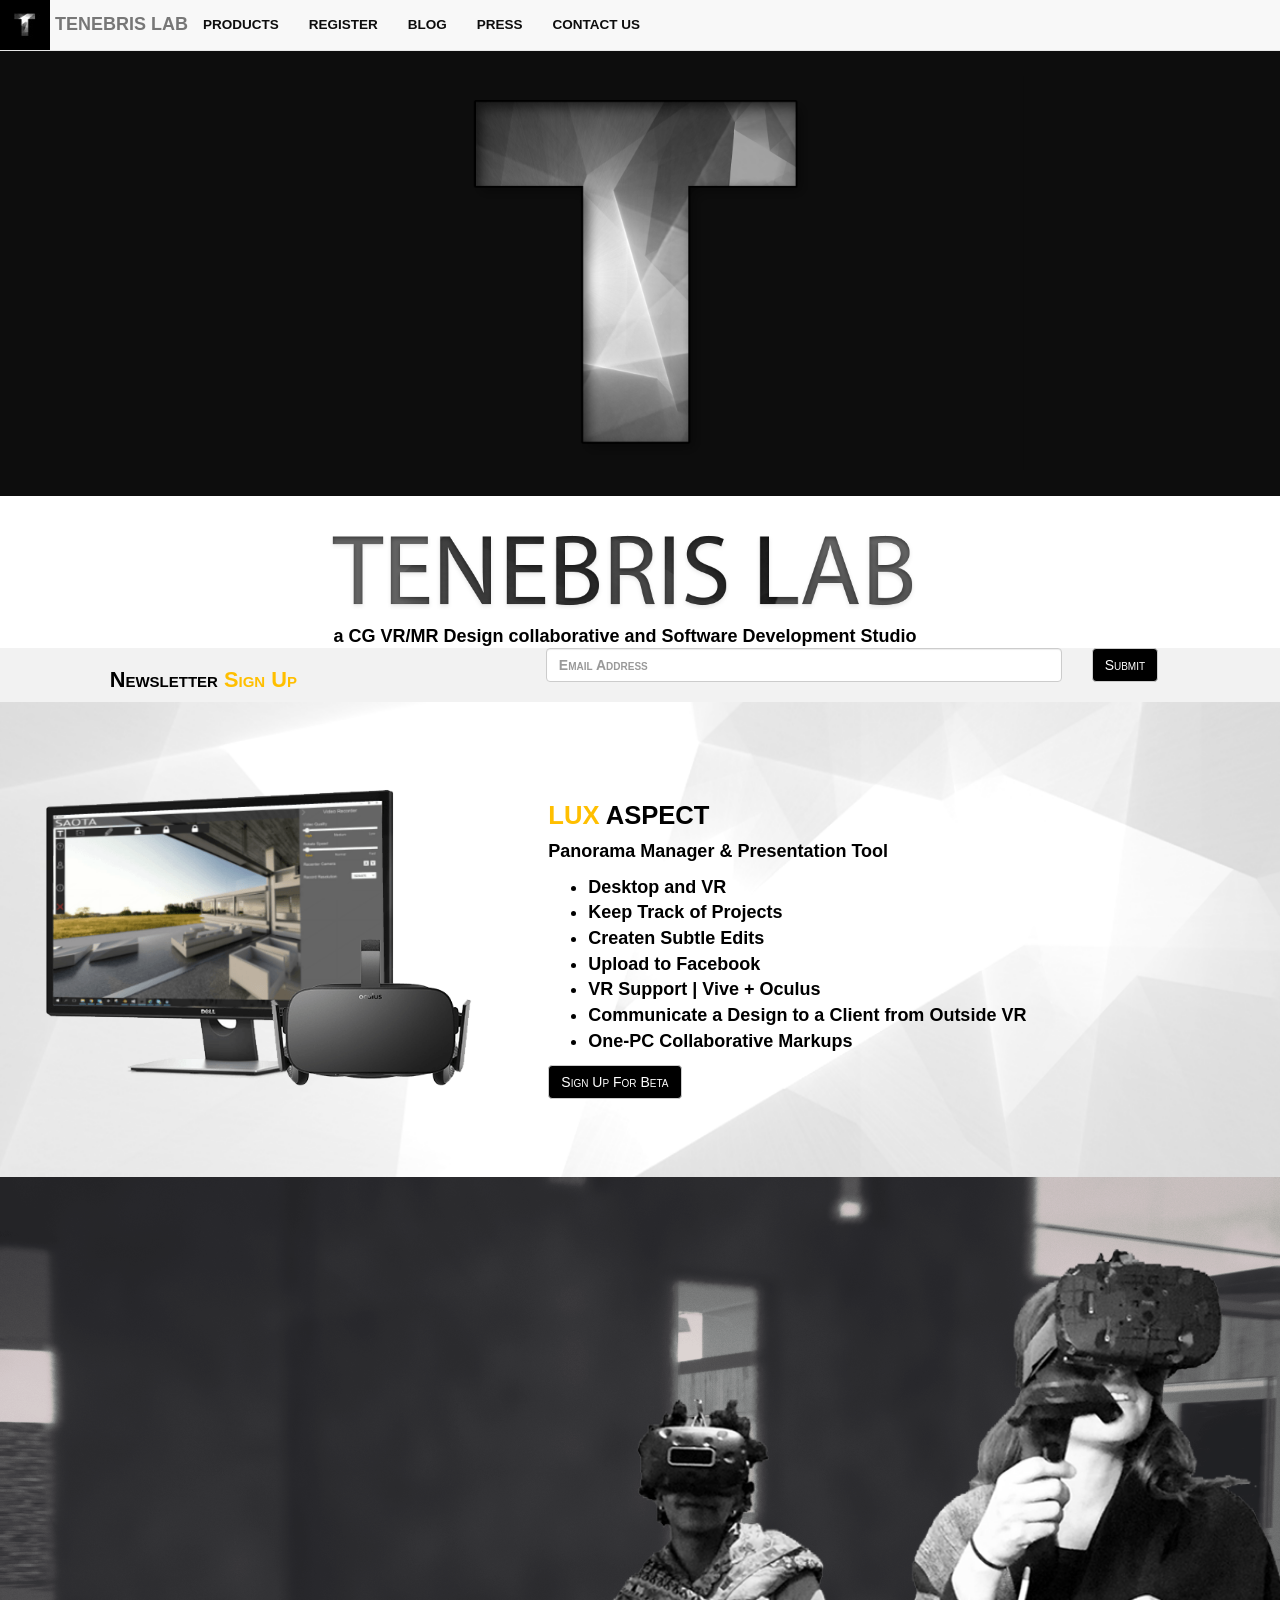
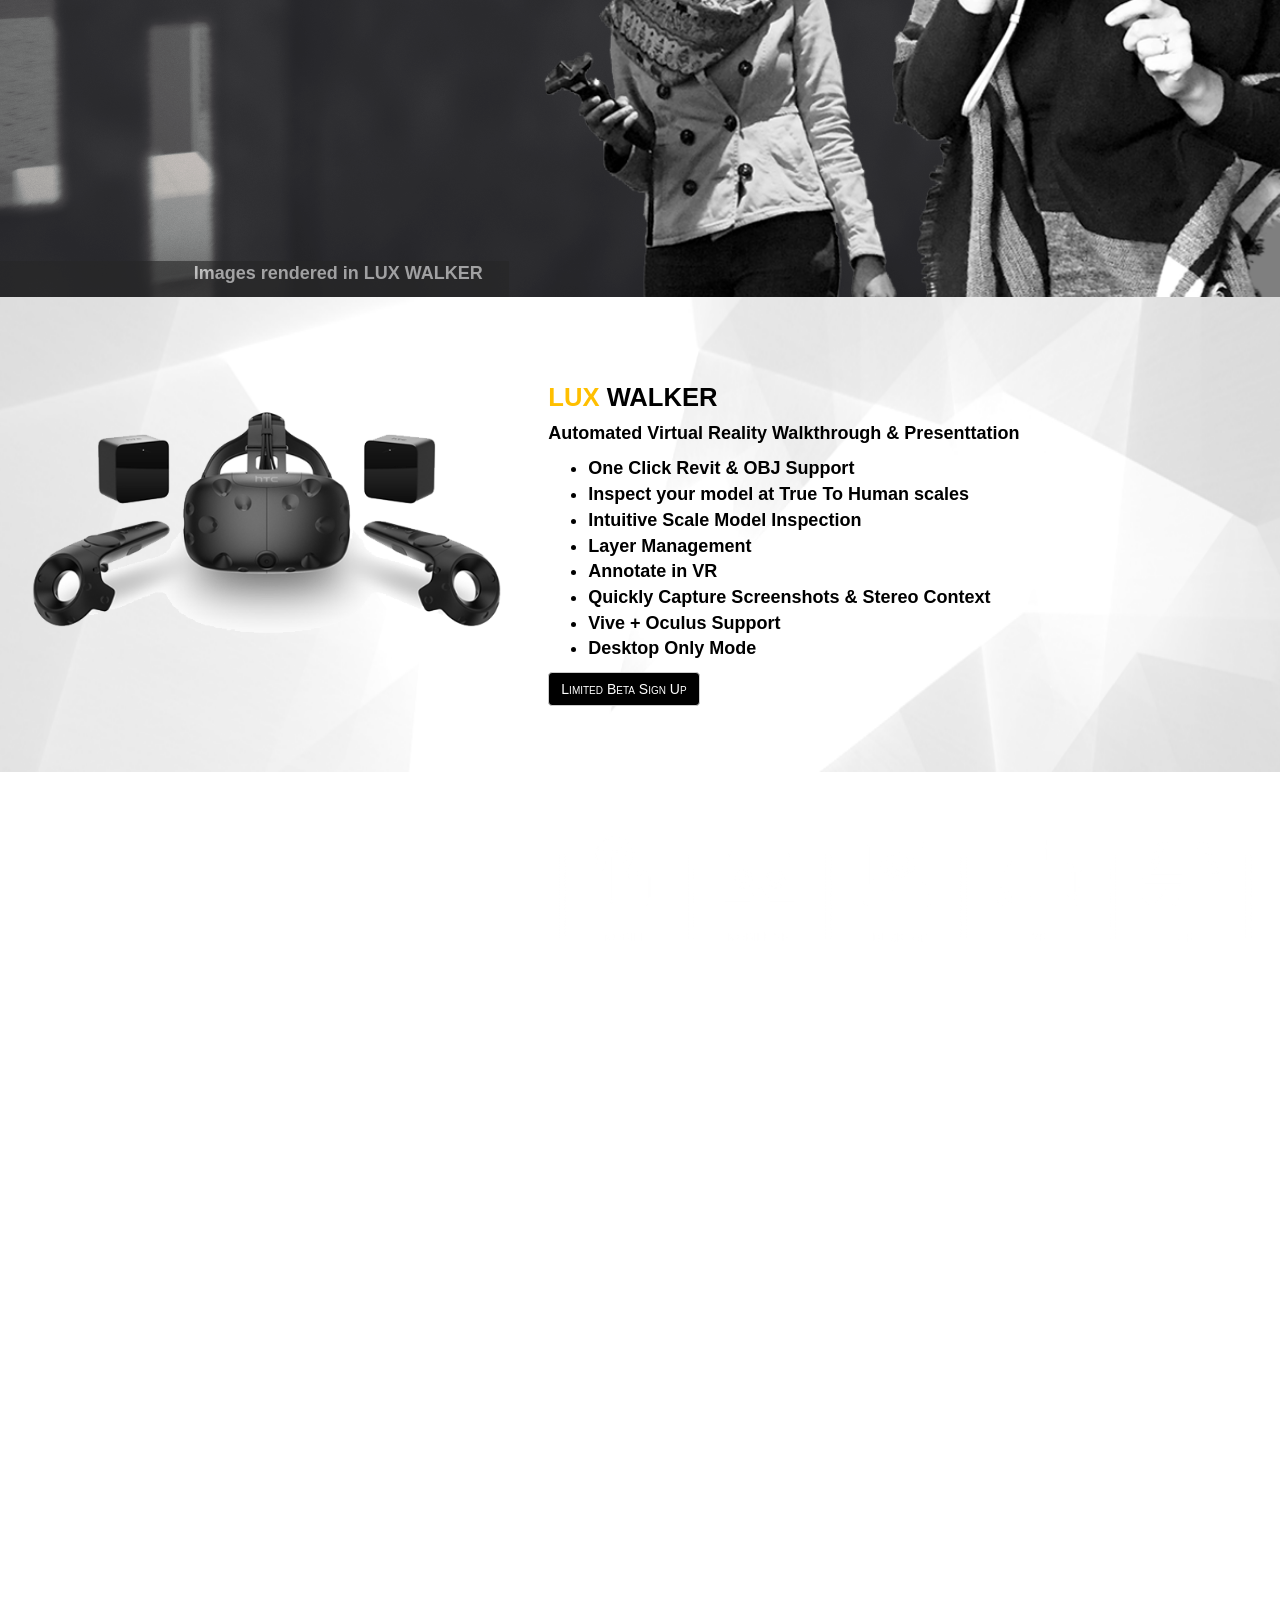
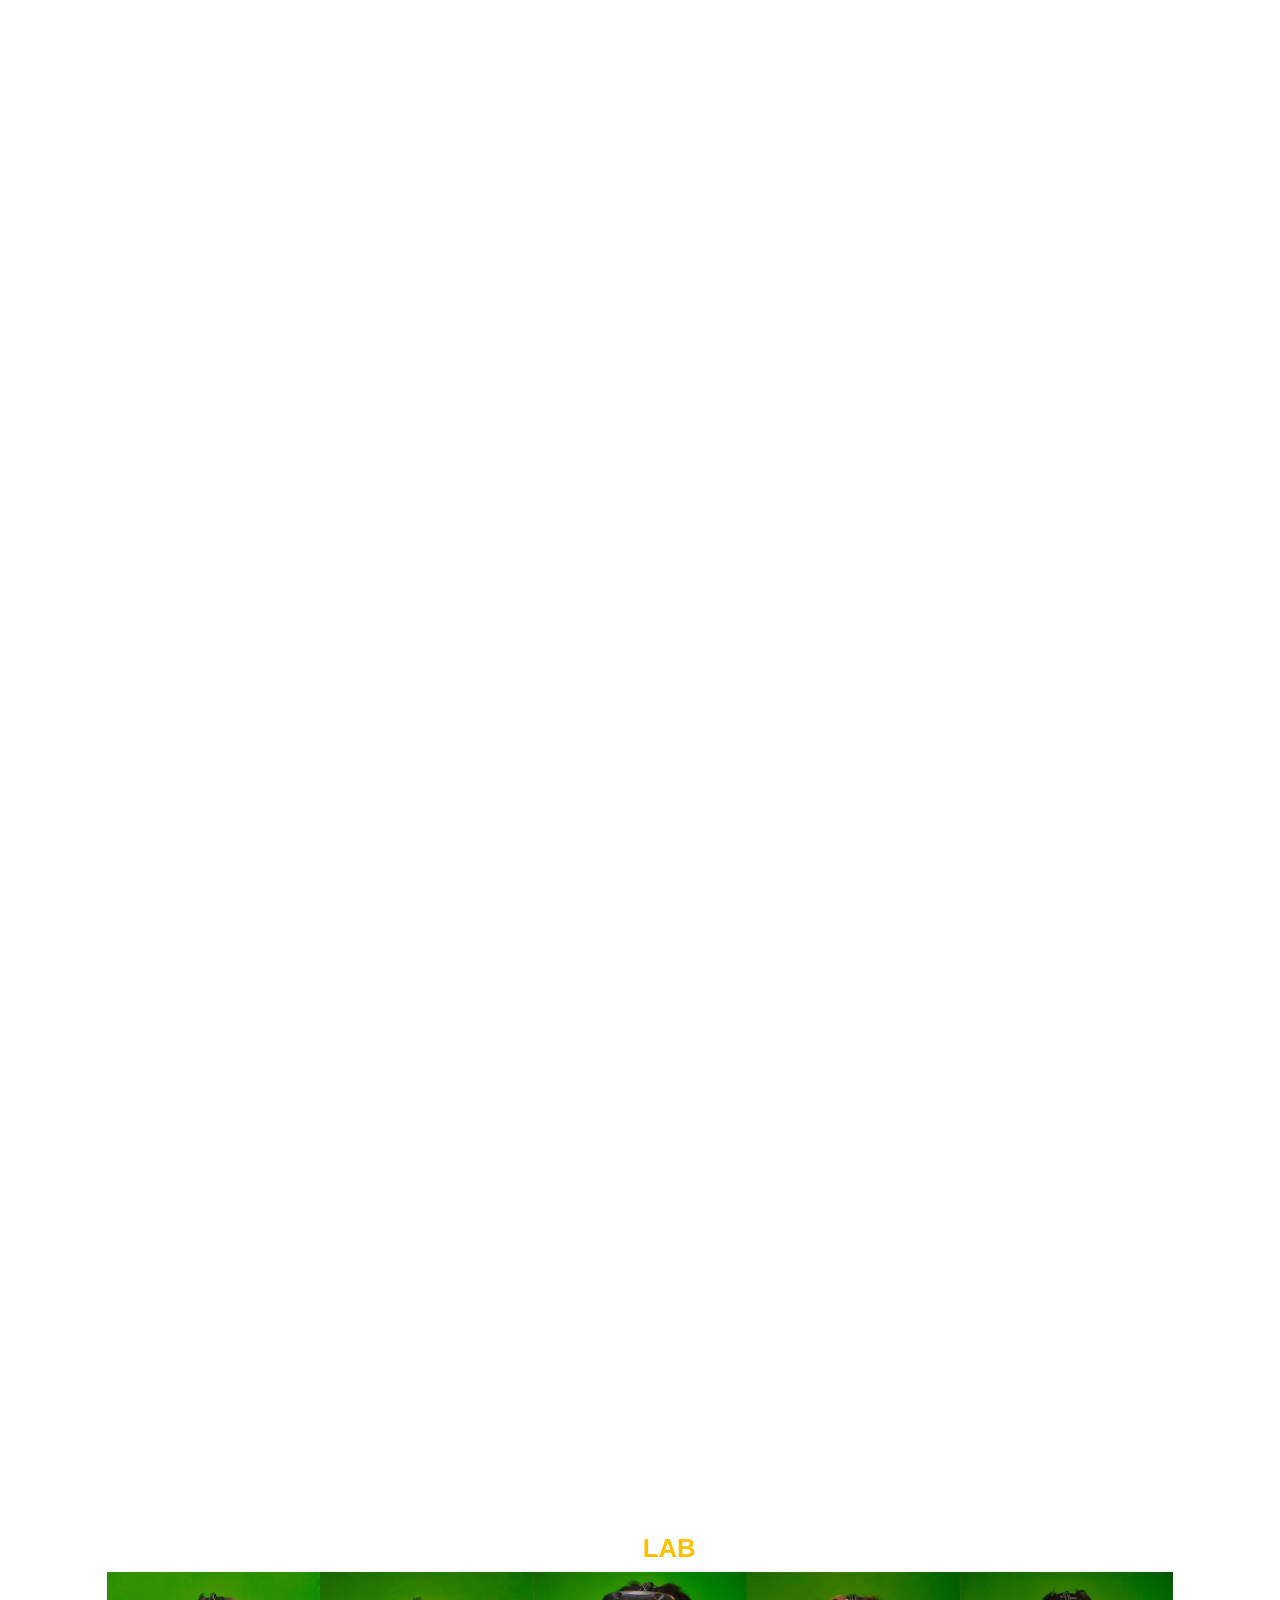
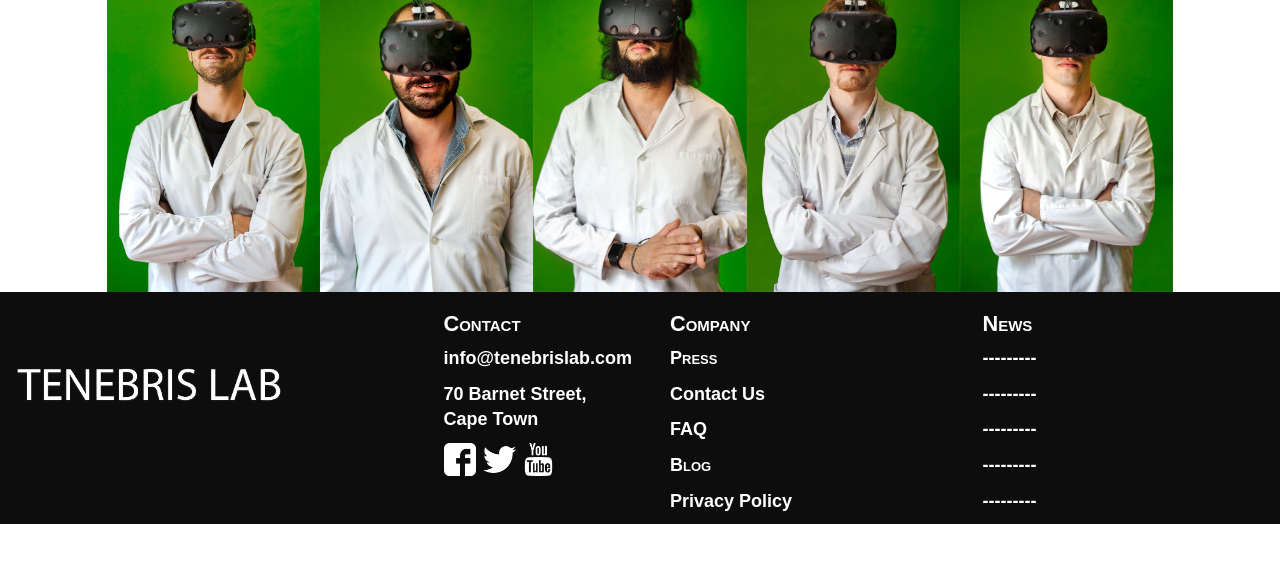
<file: index.html>
﻿<!DOCTYPE html>
<html lang="en">

<head>
    <meta charset="utf-8">
    <meta http-equiv="X-UA-Compatible" content="IE=edge">
    <meta name="viewport" content="width=device-width, initial-scale=1">
    <title>Tenebris Lab</title>
    <meta name="description" content="Tenebris Lab">
    <meta name="author" content="TenebrisLab!">
    <meta name="viewport" content="width=device-width, initial-scale=1" />
    <link href="css/bootstrap.css" rel="stylesheet">
    <link href="css/style.css" rel="stylesheet">
    <link rel="shortcut icon" type="image/x-icon" href="favicon.ico" />
</head>
<body>
    <img id="backgroundimage" alt="Bootstrap Image Preview" src="Images\Cover1.png" style="position:fixed; height:100%;z-index:-2">
    <nav class="navbar navbar-default navbar-fixed-top" style="margin:0;">
        <div class="col-md-12 col-xs-12" style="padding:0">
            <div class="navbar-header" style="position:relative;">
                <button type="button" class="navbar-toggle collapsed" data-toggle="collapse" data-target="#navbar" aria-expanded="false" aria-controls="navbar">
                    <span class="sr-only">Toggle navigation</span>
                    <span class="icon-bar"></span>
                    <span class="icon-bar"></span>
                    <span class="icon-bar"></span>
                </button>
                <a class="navbar-brand" href="#" style="padding:0">
                    <img class="img-responsive" src="Images\LogoSmall.jpg" style="display: inline-block;height:100%">
                    <span id="hoverText" style="display: inline-block;">TENEBRIS LAB</span>
                </a>
            </div>
            <div id="navbar" class="navbar-collapse collapse">
                <ul class="nav navbar-nav">
                    <li ><a href="#LuxAspect" id="products">PRODUCTS</a></li>
                    <li><a href="#SignUp">REGISTER</a></li>
                    <li><a href="Blog.html">BLOG</a></li>
                    <li><a href="PressKit.html">PRESS</a></li>
                    <li><a href="#contact">CONTACT US</a></li>  
                </ul>
            </div><!--/.nav-collapse -->
        </div>
    </nav>
    <div class="row">
        <div class="col-xs-12 col-md-12" style="display:flex;justify-content:center;align-items:center;top:0;bottom:0;background-color:#0D0D0D">
            <img id="backgroundimage" class="img-responsive" alt="Main Logo" src="Images\LogoHQ_1.png" style="position:relative;padding:20%;margin-top:-18%;margin-bottom:-18%">
        </div>
        <a name="SignUp"></a>
    </div>
    <div class="row">

        <div class="col-md-12 col-xs-12" style="display:flex;justify-content:center;align-items:center;top:0;bottom:0 ;overflow:hidden">
            <img id="backgroundimage" alt="TenebrisLogo" src="Images\tenebrislab_t_1.png" style="z-index:1;position:relative" />

        </div>
        <div class="col-md-12 col-xs-12 text-center" style="position:absolute;margin-top:10%;z-index:2">
            <p style="text-align:center;z-index:2;">a CG VR/MR Design collaborative and Software Development Studio</p>
        </div>

    </div>
    <div class="row" style="position:relative;background-color :#f2f2f2">
            <div class="col-xs-12 col-md-4" style="text-align:center"><h2>Newsletter <span style="color:#ffbf00">Sign Up</span></h2></div>
            <div class="col-md-1 col-xs-1"></div>
            <div class="col-xs-7 col-md-5"><input type="email" class="form-control" placeholder="Email Address"></div>
            <div class="col-xs-3 col-md-1"><button id="buttoncolor" name="button" class="btn btn-default btn-responsive">Submit</button></div>
            <div class="col-md-1 col-xs-1"></div>
       
    </div>
    <div class="row">
        <a name="LuxAspect"></a>
        <div class="col-md-12 col-xs-12" style="display:flex;justify-content:center;align-items:center;top:0;bottom:0;position:relative;padding-top:5%;padding-bottom:5%">
            <img id="backgroundimage" alt="LightBW_1" src="Images\LightBW_1.png" style="position:absolute;height:100%;overflow:hidden" />            
            
            <div class="col-xs-5 col-md-5" style="position:relative;">
                <img class="img-responsive" alt="viewer" src="Images\Viewerandoculus.png" style="position:relative;padding:1%">

            </div>
            <div class="col-xs-7 col-md-7" style="position:relative; ">
                <h1><span style="color:#ffbf00">LUX</span> ASPECT</h1>
                <p>Panorama Manager & Presentation Tool</p>
                <div class="mx-auto">
                    <ul>
                        <li>Desktop and VR</li>
                        <li>Keep Track of Projects</li>
                        <li>Createn Subtle Edits</li>
                        <li>Upload to Facebook</li>
                        <li>VR Support | Vive + Oculus</li>
                        <li>Communicate a Design to a Client from Outside VR</li>
                        <li>One-PC Collaborative Markups</li>
                    </ul>

                </div>
                <button onclick="location.href='LuxAspect.html'" id="buttoncolor" name="button" class="btn btn-default btn-responsive">
                    Sign Up For Beta
                </button>
            </div>
        </div>
    </div>
    <div class="row">
        <div id="myCarousel" style="" class="col-md-12 col-xs-12 carousel slide" data-ride="carousel" data-interval="5000" data-pause="false">

            <!-- Wrapper for slides -->
            <div class="carousel-inner" role="listbox">
                <div class="item active">
                    <img src="Images\LWS_1.png" alt="lws1">
                </div>
                <div class="item">
                    <img src="Images\LWS_2.png" alt="lws2">
                </div>
                <div class="item">
                    <img src="Images\LWS_3.png" alt="lws3">
                </div>
                <div class="item">
                    <img src="Images\LWS_4.png" alt="lws4">
                </div>
                <div class="item">
                    <img src="Images\LWS_5.png" alt="lws5">
                </div>
                <div class="item">
                    <img src="Images\LWS_6.png" alt="lws6">
                </div>
                <div class="item">
                    <img src="Images\LWS_7.png" alt="lws7">
                </div>
                <div class="item">
                    <img src="Images\LWS_8.png" alt="lws8">
                </div>
                <div class="item">
                    <img src="Images\LWS_9.png" alt="lws9">
                </div>
                <div class="item">
                    <img src="Images\LWS_10.png" alt="lws10">
                </div>
                <div class="item">
                    <img src="Images\LWS_11.png" alt="lws11">
                </div>
                <div class="item">
                    <img src="Images\LWS_12.png" alt="lws12">
                </div>
                <div class="item">
                    <img src="Images\LWS_13.png" alt="lws13">
                </div>

            </div>
            <div class="tiles">
                <div class="tile" style="z-index:3" data-scale=".99" data-image="Images/Ladies.png"></div>
            </div>
            <div style="bottom:0;left:0;right:60%; position:absolute;color:#f2f2f2;background-color:#272727;opacity:.6">
                <p style="opacity:1; text-align:right;padding-right:5%">Images rendered in LUX WALKER</p>
            </div>
        </div>
    </div>
    <div class="row">
        <a name="LuxWalker"></a>
        <div class="col-md-12 col-xs-12"style="display:flex;justify-content:center;align-items:center;top:0;bottom:0;padding-top:5%;padding-bottom:5%">
            <img id="backgroundimage" alt="Bootstrap Image Preview" src="Images\LightBW_1_2.png" style="position:absolute;overflow:hidden;height:100%">
            <div class="col-xs-5 col-md-5" style="position:relative;display:flex;justify-content:center;align-items:center;top:0;bottom:0; ">
                <img class="img-responsive" alt="ViveImg" src="Images\Vive.png">
            </div>
            <div class="col-md-7 col-xs-7" style="position:relative; ">
                <h1><span style="color:#FFBF00">LUX</span> WALKER</h1>
                <p>Automated Virtual Reality Walkthrough & Presenttation</p>
                <ul>
                    <li>One Click Revit &  OBJ Support</li>
                    <li>Inspect your model at True To Human scales</li>
                    <li>Intuitive Scale Model Inspection</li>
                    <li>Layer Management</li>
                    <li>Annotate in VR</li>
                    <li>Quickly Capture Screenshots & Stereo Context</li>
                    <li>Vive + Oculus Support</li>
                    <li>Desktop Only Mode</li>
                </ul>
                <button onclick="location.href='LuxWalker.html'" id="buttoncolor" name="button" class="btn btn-default btn-responsive">
                    Limited Beta Sign Up
                </button>
            </div>

            
        </div>


    </div>
    <div class="row">
        <div class="col-md-12 col-xs-12">
            <div class="col-md-5 col-xs-12" id="gifDiv" style="text-align:center;color:white">
                <img class="img-responsive" src="Images/TenebrisLab_Mask.png" style="padding:5%" />
                <p>Tenebris Lab is a CG VR/MR Design Collaborateive and Software Development Studio.</p>
                <p>Our Skillset Allows us to Prototype Applications for a variety of Industries</p>
                <p>Visualise wide arrange of 3D and GeoSpatial Data</p>

            </div>
            <div class="col-md-7 col-xs-12" style="margin-top:5%">
                <img class="img-responsive" alt="Bootstrap Image Preview" src="Images\Combatibility.png" style="">
            </div>
        </div>            
    </div>
    <div class="row">
        <div class="col-md-12 col-xs-12" id="pyramidDiv" style="padding-left:5%;padding-right:5%">
            <!--<img id="fullimg" class="img-responsive" src="Images\Pyramid_sunrise.jpg" alt="sunrise" style="clip-path: polygon(0 0, 26% 0, 26% 100%, 0 100%)" />

            <img id="fullimg" class="img-responsive" src="Images\Pyramid.jpg" alt="sunrise" style="clip-path: polygon(25% 0, 51% 0, 51% 100%, 25% 100%)"/>

            <img id="fullimg" class="img-responsive" src="Images\pyramid_night.jpg" alt="sunrise" style="clip-path:polygon(50% 0, 76% 0, 76% 100%, 50% 100%)"/>

            <img id="fullimg" class="img-responsive" src="Images\Pyramid_sunset.jpg" alt="sunrise" style="clip-path:polygon(75% 0, 100% 0, 100% 100%, 75% 100%)"/>

            <img id="HoverImg" class="img-responsive" src=null style="width:100%; z-index:3; position:absolute" />-->
            <div class="embed-responsive embed-responsive-16by9">
                <iframe class="embed-responsive-item" src="https://www.youtube.com/embed/v3PhfP2TwhI" allowfullscreen="allowfullscreen" frameborder="0"></iframe>
            </div>
            <br>
            <div class="embed-responsive embed-responsive-16by9">
                <iframe class="embed-responsive-item" src="https://www.youtube.com/embed/jnQ9_3kp6Js" allowfullscreen="allowfullscreen" frameborder="0"></iframe>
            </div>
            <br>
            <div class="embed-responsive embed-responsive-16by9">
                <iframe class="embed-responsive-item" src="https://www.youtube.com/embed/z0S33WlKZdk" allowfullscreen="allowfullscreen" frameborder="0"></iframe>
            </div>
            <br>
        </div>

    </div>
    <div class="row">
        <!--       <img id="backgroundimage" alt="Bootstrap Image Preview" src="Images\LightBW_2.png" style="position:relative;margin-bottom:-50%;margin-top:-11%;z-index:-1">-->
        <div class="col-md-12 col-xs-12" style="position:relative; ">
            <h1 style="text-align:center;color:#ffffff">THE <span style="color:#ffbf00">LAB</span></h1>
        </div>
        <div class="col-md-12 col-xs-12" style="position:relative; ">
            <div id="gifdiv" class="col-md-1 col-xs-1"></div>
            <div id="gifdiv" class="col-md-2 col-xs-2">
                <img id="DylImg" alt="Bootstrap Image Preview" src="Images\DB.jpg" />
            </div>
            <div id="gifdiv" class="col-md-2 col-xs-2">
                <img id="GlynnImg" alt="Bootstrap Image Preview" src="Images\GR.jpg" />
            </div>
            <div id="gifdiv" class="col-md-2 col-xs-2">
                <img id="GImg" alt="Bootstrap Image Preview" src="Images\GS.jpg">

            </div>
            <div id="gifdiv" class="col-md-2 col-xs-2">
                <img id="DevImg" alt="Bootstrap Image Preview" src="Images\DR.jpg" />

            </div>
            <div id="gifdiv" class="col-md-2 col-xs-2">
                <img id="VinceImg" alt="Bootstrap Image Preview" src="Images\VK.jpg" />
            </div>
            <div id="gifdiv" class="col-md-1 col-xs-1"></div>
        </div>
        
    </div>
    <footer>
        <div class="row" style="position:relative; color:#ffffff; background-color:#0D0D0D">
            <!--  <img id="backgroundimage" alt="Bootstrap Image Preview" src="Images\tenebrislab_t_1.png" style="opacity:0.1;z-index:1;position:absolute;" />-->
            <div class="col-xs-12 col-md-3" style="display:flex;justify-content:center;align-items:center;position:relative;top:0;bottom:0;margin-top:5%">
                <img class="img-responsive" src="Images/TenebrisLab_Mask.png" />
            </div>
            <div class="col-xs-4 col-md-3" style="z-index:2; text-align:left; padding-left:10%">
                <h2> Contact </h2>
                <p>info@tenebrislab.com</p>
                <p>70 Barnet Street, Cape Town<br></p>
                <a href="https://www.facebook.com/tenebrislab/"><img class="img-responsive" id="SMFB" src="Images/facebook-logo.png" style="width:10%;position:absolute" /></a>
                <a href="https://twitter.com/tenebrislab"><img class="img-responsive" id="SMT" src="Images/twitter-logo.png" style="width:10%;position:absolute; margin-left:12%" /></a>
                <a href="https://www.youtube.com/channel/UC34s5iAOe1DUS2G2S4UUUVw"><img class="img-responsive" id="SMYT" src="Images/youtube-logo.png" style="width:10%;position:absolute; margin-left:24%" /></a>


            </div>
            <div class="col-xs-8 col-md-6" style="z-index:2; text-align:left">
                <div class="col-xs-6 col-md-6">
                    <h2>Company</h2>
                    <p><a href="PressKit.html" style="color:#FFFFFF">Press</a></p>
                    <p>Contact Us</p>
                    <p><a href="FAQ.html" style="color:#FFFFFF">FAQ</a></p>
                    <p><a href="Blog.html" style="color:#FFFFFF">Blog</a></p>
                    <p>Privacy Policy</p>
                </div>
                <div class="col-xs-6 col-md-6">
                    <h2>News</h2>
                    <p>---------</p>
                    <p>---------</p>
                    <p>---------</p>
                    <p>---------</p>
                    <p>---------</p>
                </div>

            </div>
        </div>
        <div class="row">

            <div class="col-md-12" style="margin-top:1%;color:#ffffff">
                <p class="text-center" style="position:relative">
                    © Tenebris Lab
                </p>
            </div>
        </div>

    </footer>
    <script src="js/jquery.min.js"></script>
    <script src="js/bootstrap.min.js"></script>
    <script src="js/scripts.js"></script>
</body>

</html>
</file>
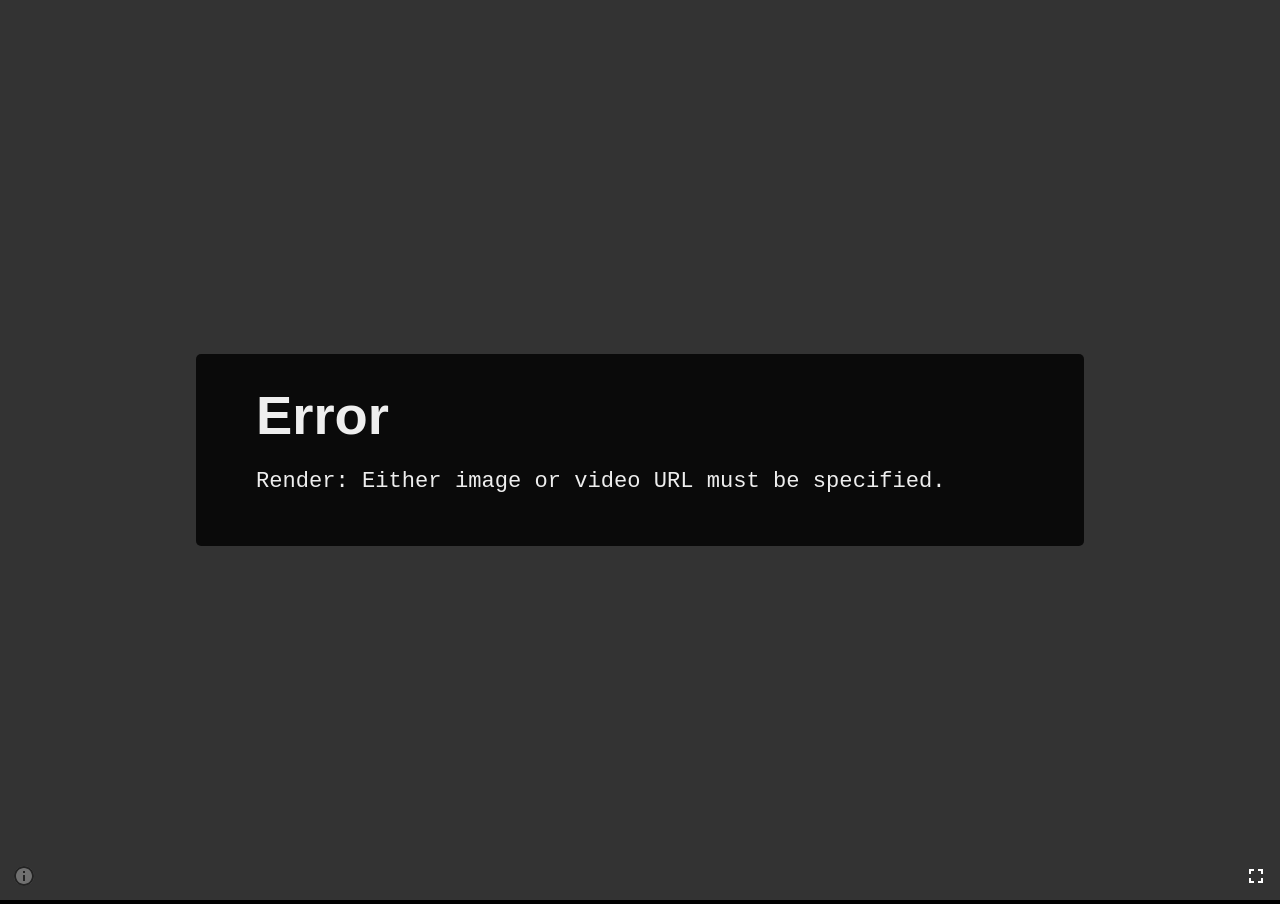
<file: vrview-master/index.html>
<!DOCTYPE html>
<html lang="en">
	<head>
		<title>VR view</title>
		<meta charset="utf-8">
		<meta name="viewport" content="width=device-width, user-scalable=no, minimum-scale=1.0, maximum-scale=1.0">
    <meta name="mobile-web-app-capable" content="yes">
    <meta name="apple-mobile-web-app-capable" content="yes" />
    <meta name="apple-mobile-web-app-status-bar-style" content="black-translucent" />
    <link rel="stylesheet" href="style.css">
	</head>

	<body>
    <div id="error" class="dialog">
      <div class="wrap">
        <h1 class="title">Error</h1>
        <p class="message">An unknown error occurred.</p>
      </div>
    </div>

    <div id="play-overlay">
      <img src="images/ic_play_arrow_white_24dp.svg"/>
    </div>

    <a id="watermark" href="http://g.co/vr/view" target="_blank">
      <img src="images/ic_info_outline_black_24dp.svg"/>
    </a>

    <script>
WebVRConfig = {
  BUFFER_SCALE: 0.5,
  TOUCH_PANNER_DISABLED: false
};
    </script>

    <script src="build/three.js"></script>
    <script src="build/embed.js"></script>
	</body>
</html>
</file>
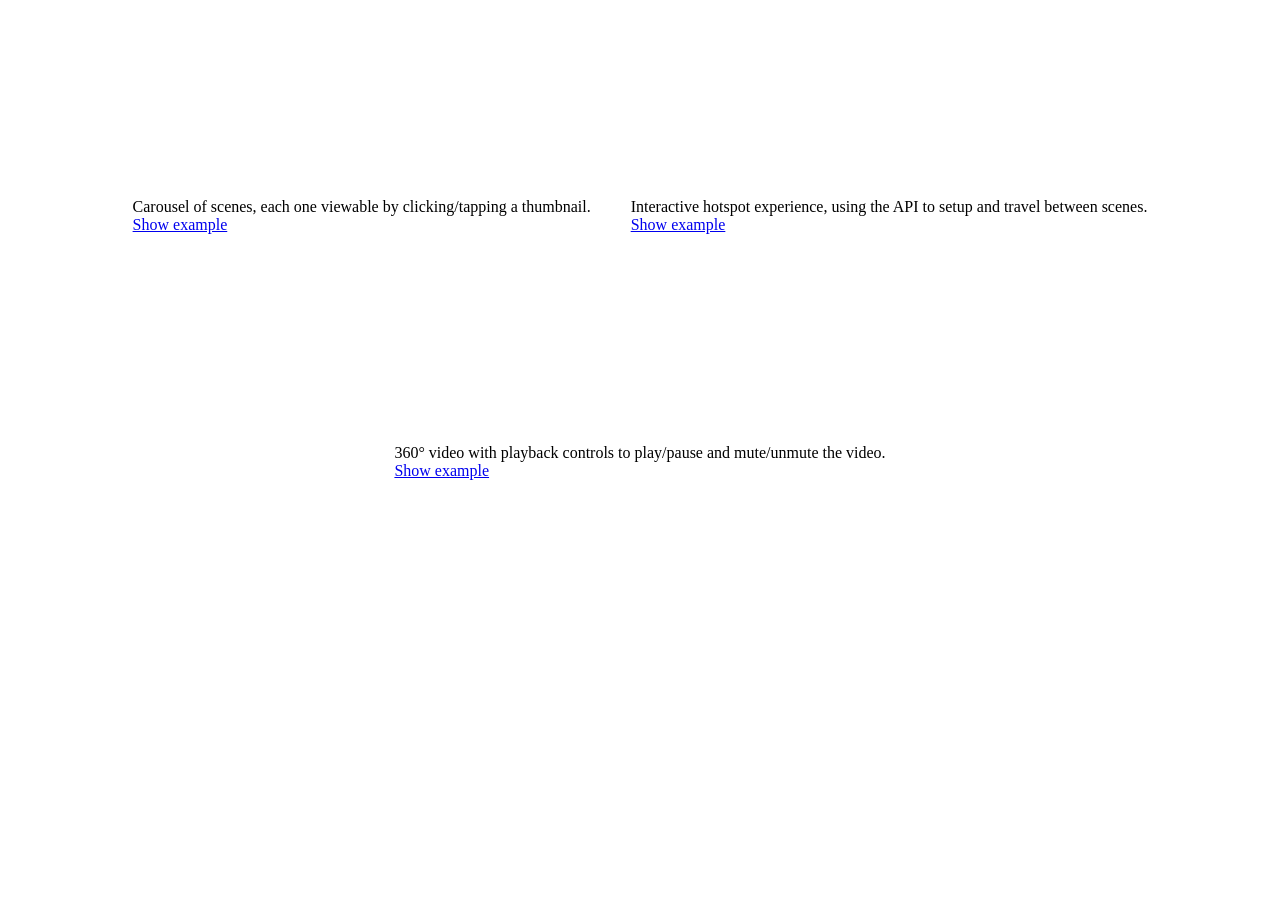
<file: vrview-master/examples/index.html>
<!DOCTYPE html>
<html lang="en">
	<head>
		<title>VR View - examples</title>
		<meta charset="utf-8">
		<meta name="viewport" content="width=device-width, user-scalable=no, minimum-scale=1.0, maximum-scale=1.0">
    <meta name="mobile-web-app-capable" content="yes">
    <meta name="apple-mobile-web-app-capable" content="yes" />
    <meta name="apple-mobile-web-app-status-bar-style" content="black-translucent" />
    <link rel="stylesheet" href="https://code.getmdl.io/1.2.1/material.cyan-light_blue.min.css">
    <style>
      .mdl-layout__content {
        display: flex;
        flex-wrap: wrap;
        justify-content: center;
      }

      .mdl-card {
        display: inline-block;
        margin: 20px;
        height: auto;
      }
        .mdl-card div.mdl-card__title {
          background-size: cover;
          height: 150px;
          color: #fff;
        }
    </style>
	</head>
	<body>
    <div class="mdl-layout">
      <div class="mdl-layout__content">
        <div class="mdl-card mdl-shadow--2dp">
          <div class="mdl-card__title mdl-color--cyan">
            <h2 class="mdl-card__title-text">Gallery</h2>  
          </div>
          <div class="mdl-card__supporting-text">Carousel of scenes, each one viewable by clicking/tapping a thumbnail.</div>
          <div class="mdl-card__actions mdl-card--border">
            <a class="mdl-button mdl-button--colored mdl-color-text--blue-600" href="gallery/index.html">Show example</a>
          </div>
        </div>

        <div class="mdl-card mdl-shadow--2dp">
          <div class="mdl-card__title mdl-color--cyan">
            <h2 class="mdl-card__title-text">Hotspots</h2>  
          </div>
          <div class="mdl-card__supporting-text">Interactive hotspot experience, using the API to setup and travel between scenes.</div>
          <div class="mdl-card__actions mdl-card--border">
            <a class="mdl-button mdl-button--colored mdl-color-text--blue-600" href="hotspots/index.html">Show example</a>
          </div>
        </div>

        <div class="mdl-card mdl-shadow--2dp">
          <div class="mdl-card__title mdl-color--cyan">
            <h2 class="mdl-card__title-text">Video</h2>  
          </div>
          <div class="mdl-card__supporting-text">360° video with playback controls to play/pause and mute/unmute the video.</div>
          <div class="mdl-card__actions mdl-card--border">
            <a class="mdl-button mdl-button--colored mdl-color-text--blue-600" href="video/index.html">Show example</a>
          </div>
        </div>
      </div>
    </div>
	</body>
</html>
</file>
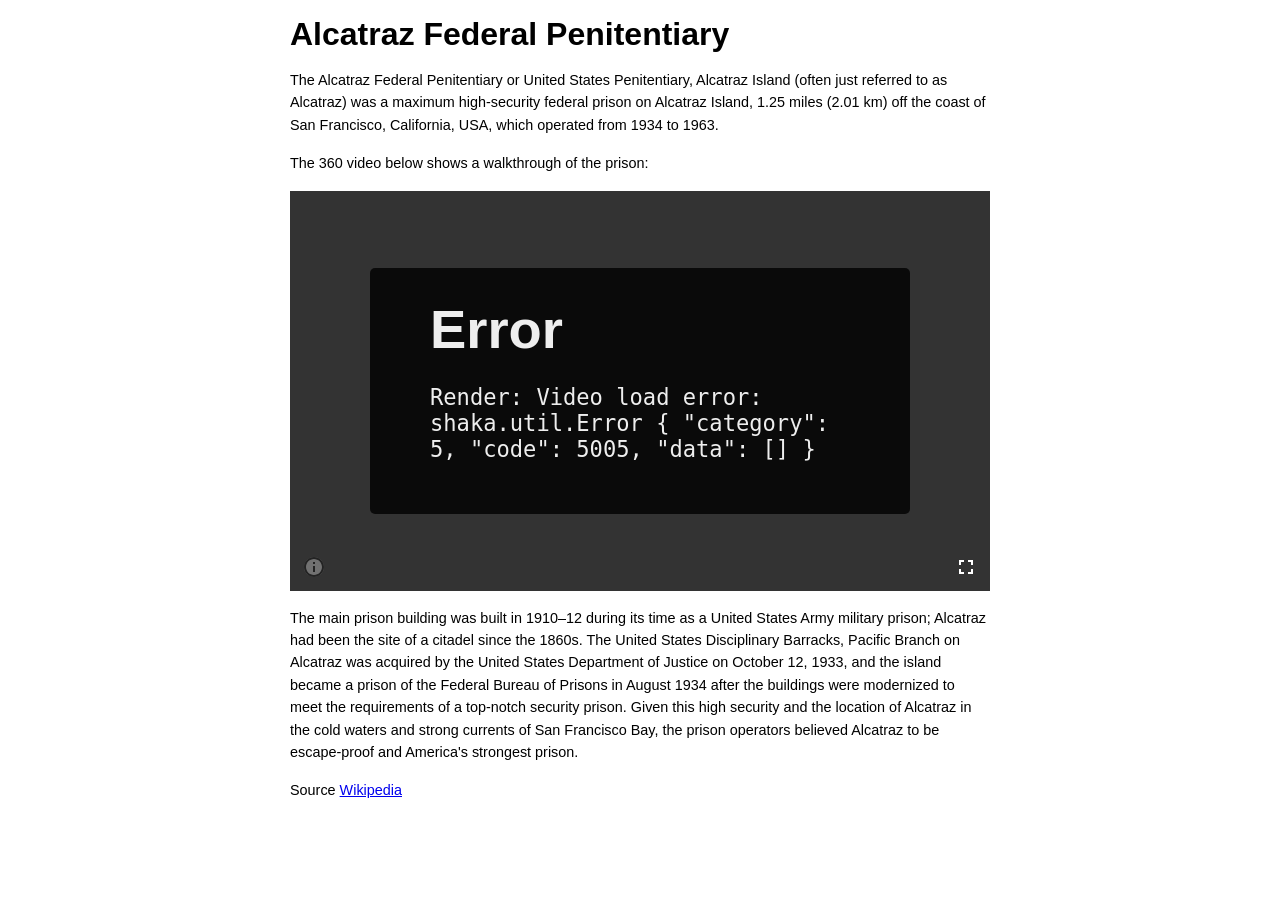
<file: vrview-master/examples/adaptive/index.html>
<!DOCTYPE html>
<html>
  <head>
    <title>VR View - adaptive bitrate video example</title>
    <meta name=viewport content="width=device-width, initial-scale=1">
    <meta charset="utf-8" />
    <link href="../style.css" rel="stylesheet" type="text/css">
    <style>
    </style>
  </head>
  <body>
    <h1>Alcatraz Federal Penitentiary</h1>
    <p>The Alcatraz Federal Penitentiary or United States Penitentiary, Alcatraz
    Island (often just referred to as Alcatraz) was a maximum high-security
    federal prison on Alcatraz Island, 1.25 miles (2.01 km) off the coast of San
    Francisco, California, USA, which operated from 1934 to 1963.</p>

    <p>The 360 video below shows a walkthrough of the prison:</p>

    <iframe width="100%" scrolling="no" allowfullscreen
      src="../../index.html?video=examples/adaptive/dash/richoh1_0.mpd&is_stereo=false"></iframe>

    <p>
    The main prison building was built in 1910–12 during its time as a United
    States Army military prison; Alcatraz had been the site of a citadel since
    the 1860s. The United States Disciplinary Barracks, Pacific Branch on
    Alcatraz was acquired by the United States Department of Justice on October
    12, 1933, and the island became a prison of the Federal Bureau of Prisons in
    August 1934 after the buildings were modernized to meet the requirements of
    a top-notch security prison. Given this high security and the location of
    Alcatraz in the cold waters and strong currents of San Francisco Bay, the
    prison operators believed Alcatraz to be escape-proof and America's
    strongest prison.
    </p>

    <p>Source <a href="https://en.wikipedia.org/wiki/Alcatraz_Federal_Penitentiary">Wikipedia</a></p>

    <script src="../../build/vrview.js"></script>
  </body>
</html>
</file>
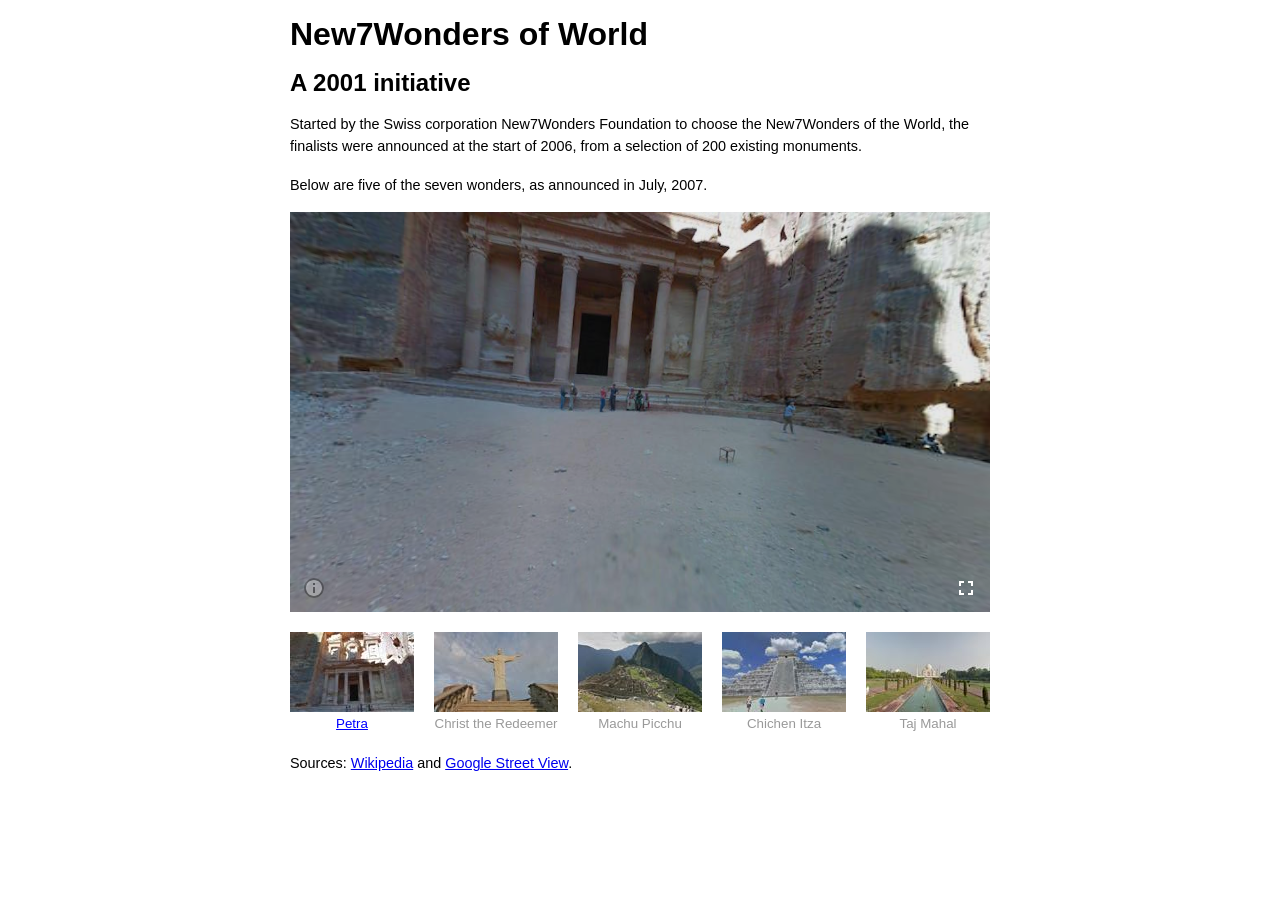
<file: vrview-master/examples/gallery/index.html>
<!DOCTYPE html>
<html>
  <head>
    <title>VR View - gallery example</title>
    <meta name=viewport content="width=device-width, initial-scale=1">
    <meta charset="utf-8" />
    <link href="../style.css" rel="stylesheet" type="text/css">
    <style>
      ul.carousel {
        display: flex;
        width: 720px;
        margin: 20px auto;
        padding: 0;
        justify-content: center;
        overflow: auto;
      }

      /* MOBILE */
      @media screen and (max-width: 700px) {
        ul.carousel {
          width: 100%;
          justify-content: flex-start;
        }

          ul.carousel li:first-child {
            padding-left: 0;
          }

          ul.carousel li:last-child {
            padding-right: 0;
          }
      }

        ul.carousel li {
          list-style: none;
          margin: 0;
          padding: 0 10px;
          display: inline-block;
        }
          ul.carousel li a {
            display: inline-block;
            text-align: center;
            margin: 0;
            padding: 0;
            color: #999;
            text-decoration: none;
          }
            ul.carousel li a.current {
              color: blue;
              text-decoration: underline;
            }
            ul.carousel li a img {
              width: 124px;
              height: 80px;
            }
            ul.carousel li a small {
              display: block;
            }
    </style>
  </head>
  <body>
    <h1>New7Wonders of World</h1>
    <h2>A 2001 initiative</h2>
    <p>Started by the Swiss corporation New7Wonders Foundation to choose the New7Wonders of the World, the finalists were announced at the start of 2006, from a selection of 200 existing monuments.</p>

    <p>Below are five of the seven wonders, as announced in July, 2007.</p>

    <div id="vrview"></div>

    <ul class="carousel">
      <li>
        <a href="#petra">
          <img src="petra-thumbnail.jpg">
          <small>Petra</small>
        </a>
      </li>
      <li>
        <a href="#christTheRedeemer">
          <img src="christ-redeemer-thumbnail.jpg">
          <small>Christ the Redeemer</small>
        </a>
      </li>
      <li>
        <a href="#machuPicchu">
          <img src="machu-picchu-thumbnail.jpg">
          <small>Machu Picchu</small>
        </a>
      </li>
      <li>
        <a href="#chichenItza">
          <img src="chichen-itza-thumbnail.jpg">
          <small>Chichen Itza</small>
        </a>
      </li>
      <li>
        <a href="#tajMahal">
          <img src="taj-mahal-thumbnail.jpg">
          <small>Taj Mahal</small>
        </a>
      </li>
    </ul>

    <p>Sources: <a href="https://en.wikipedia.org/wiki/Wonders_of_the_World#New7Wonders_of_World">Wikipedia</a> and <a href="https://www.google.com/streetview/">Google Street View</a>.</p>

    <script src="../../build/vrview.js"></script>
    <script src="index.js"></script>
  </body>
</html>
</file>
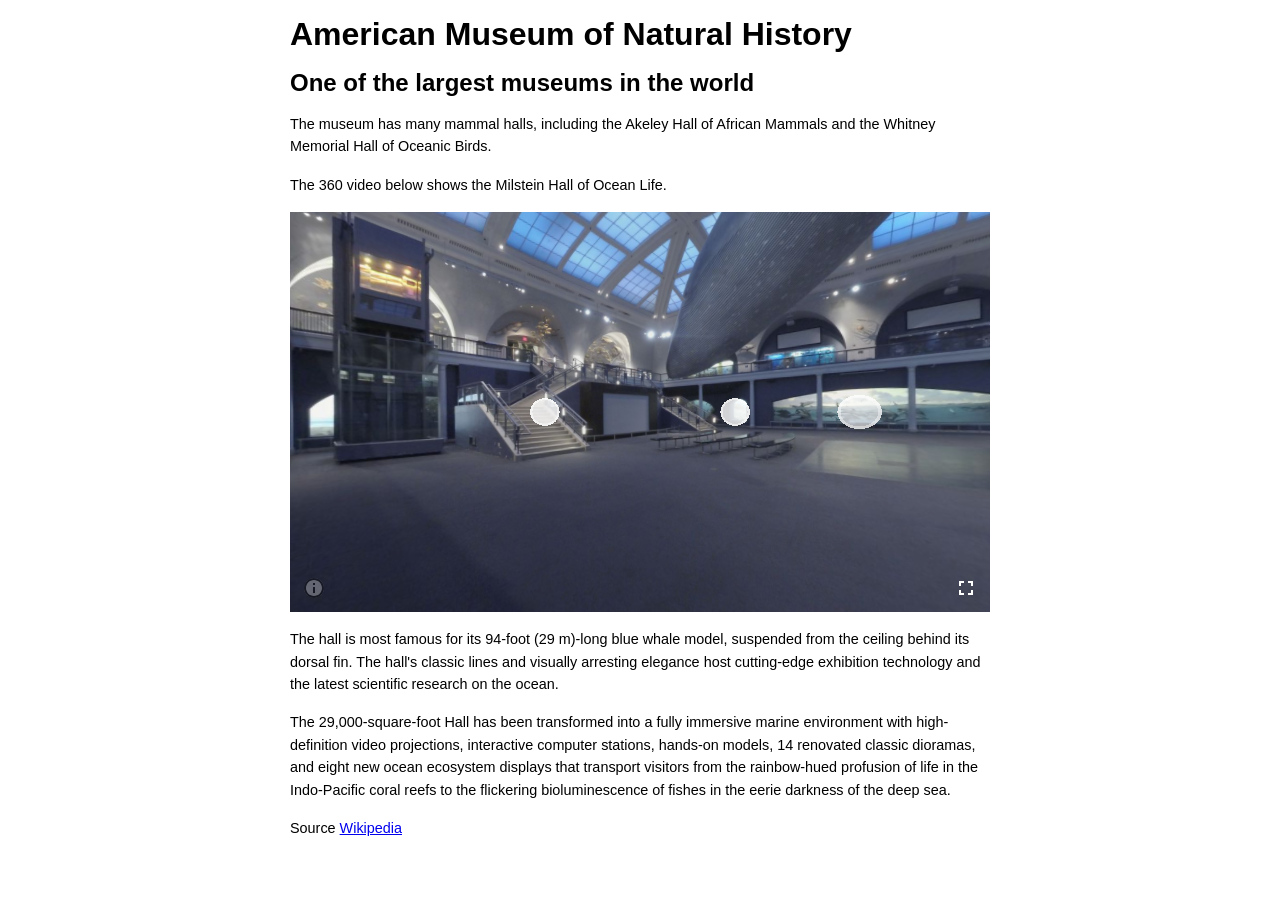
<file: vrview-master/examples/hotspots/index.html>
<!DOCTYPE html>
<html>
  <head>
    <title>VR View - hotspot example</title>
    <meta name="viewport" content="width=device-width, initial-scale=1">
    <meta charset="utf-8" />
    <link href="../style.css" rel="stylesheet" type="text/css">
  </head>
  <body>
    <h1>American Museum of Natural History</h1>
    <h2>One of the largest museums in the world</h2>
    <p>The museum has many mammal halls, including the Akeley Hall of African Mammals and the Whitney Memorial Hall of Oceanic Birds.</p>

    <p>The 360 video below shows the Milstein Hall of Ocean Life.</p>

    <div id="vrview"></div>

    <p>The hall is most famous for its 94-foot (29 m)-long blue whale model, suspended from the ceiling behind its dorsal fin. The hall's classic lines and visually arresting elegance host cutting-edge exhibition technology and the latest scientific research on the ocean.</p>

    <p>The 29,000-square-foot Hall has been transformed into a fully immersive marine environment with high-definition video projections, interactive computer stations, hands-on models, 14 renovated classic dioramas, and eight new ocean ecosystem displays that transport visitors from the rainbow-hued profusion of life in the Indo-Pacific coral reefs to the flickering bioluminescence of fishes in the eerie darkness of the deep sea.</p>

    <p>Source <a href="https://en.wikipedia.org/wiki/American_Museum_of_Natural_History">Wikipedia</a></p>

    <script src="../../build/vrview.js"></script>
    <script src="index.js"></script>
  </body>
</html>
</file>
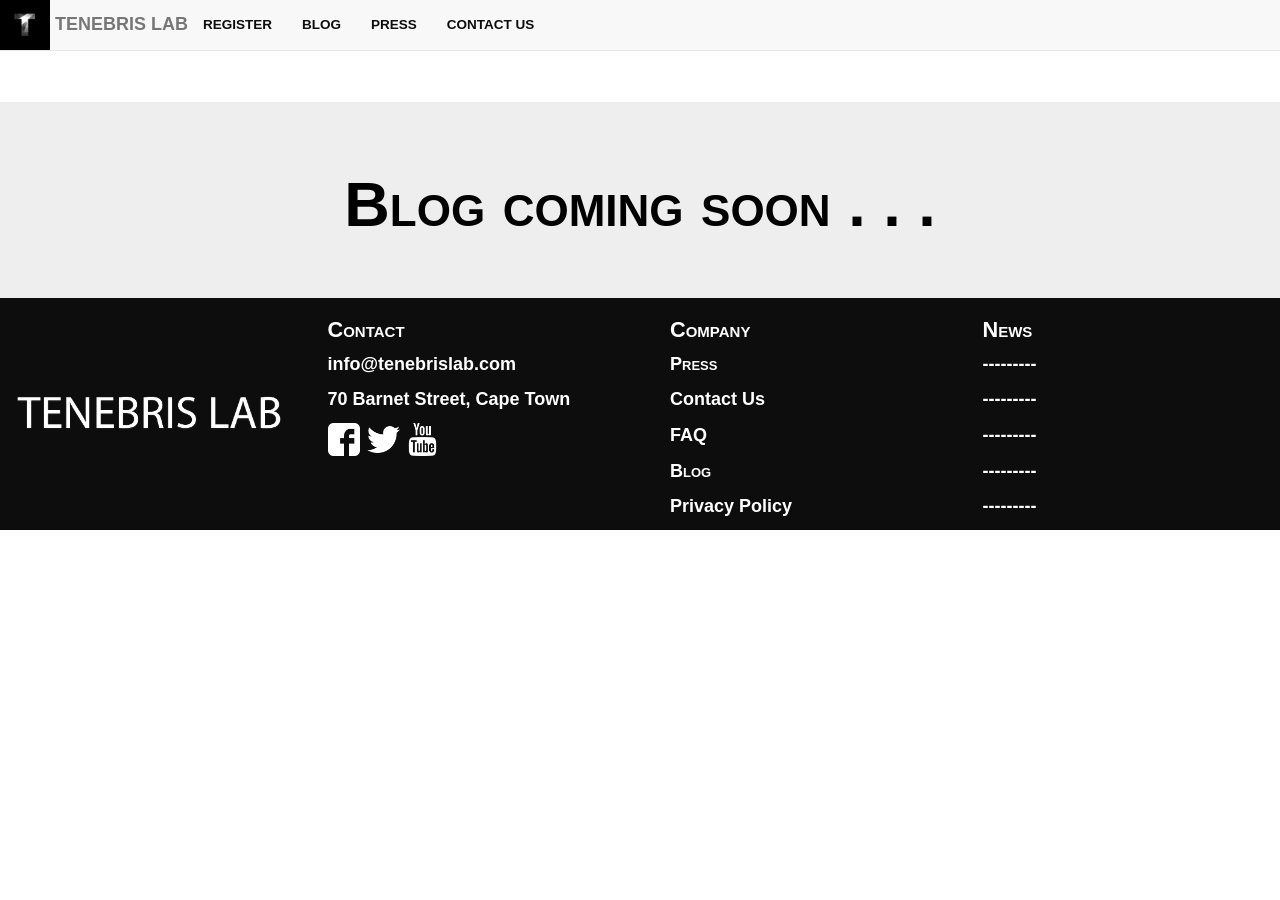
<file: Blog.html>
﻿<!DOCTYPE html>
<html lang="en">

<head>
    <meta charset="utf-8">
    <meta http-equiv="X-UA-Compatible" content="IE=edge">
    <meta name="viewport" content="width=device-width, initial-scale=1">
    <title>Tenebris Lab</title>
    <meta name="description" content="Tenebris Lab">
    <meta name="author" content="TenebrisLab!">
    <meta name="viewport" content="width=device-width, initial-scale=1" />
    <link href="css/bootstrap.css" rel="stylesheet">
    <link href="css/style.css" rel="stylesheet">
    <link rel="shortcut icon" type="image/x-icon" href="favicon.ico" />
</head>
<body>
    <nav class="navbar navbar-default navbar-fixed-top" style="width:100%;margin:0;padding:0">        
        <div class="col-md-12" style="padding:0">
            <div class="navbar-header"style="position:relative;padding:0" >
                <button type="button" class="navbar-toggle collapsed" data-toggle="collapse" data-target="#navbar" aria-expanded="false" aria-controls="navbar">
                    <span class="sr-only">Toggle navigation</span>
                    <span class="icon-bar"></span>
                    <span class="icon-bar"></span>
                    <span class="icon-bar"></span>
                </button>
                <a class="navbar-brand" href="index.html"style="padding:0%;">
                    <img class="img-responsive" src="Images\LogoSmall.jpg"  style="display: inline-block;height:100%">
                    <span style="display: inline-block;">TENEBRIS LAB</span>
                </a>
            </div>
            <div id="navbar" class="navbar-collapse collapse">
                <ul class="nav navbar-nav">
                    <li><a href="#SignUp">REGISTER</a></li>
                    <li><a href="Blog.html">BLOG</a></li>
                    <li><a href="PressKit.html">PRESS</a></li>
                    <li><a href="#contact">CONTACT US</a></li>  
                </ul>
            </div><!--/.nav-collapse -->
        </div>
    </nav>

    <div class="row">
        <div class="jumbotron" style="margin-top:4%;margin-bottom:0">
            <h1 class="text-center">Blog coming soon . . .</h1>
        </div>

    </div>


    <footer>
        <div class="row" style="position:relative; color:#ffffff; background-color:#0D0D0D">
            <!--  <img id="backgroundimage" alt="Bootstrap Image Preview" src="Images\tenebrislab_t_1.png" style="opacity:0.1;z-index:1;position:absolute;" />-->
            <div class="col-xs-3 col-md-3" style="display:flex;justify-content:center;align-items:center;position:absolute;top:0;bottom:0">
                <img class="img-responsive" src="Images/TenebrisLab_Mask.png" />
            </div>
            <div class="col-xs-3 col-md-3 col-xs-offset-3 col-md-offset-3" style="z-index:2; text-align:left">
                <h2> Contact </h2>
                <p>info@tenebrislab.com</p>
                <p>70 Barnet Street, Cape Town<br></p>
                <a href="https://www.facebook.com/tenebrislab/"><img id="SMFB" src="Images/facebook-logo.png" style="width:10%;position:absolute" /></a>
                <a href="https://twitter.com/tenebrislab"><img id="SMT" src="Images/twitter-logo.png" style="width:10%;position:absolute; margin-left:12%" /></a>
                <a href="https://www.youtube.com/channel/UC34s5iAOe1DUS2G2S4UUUVw"><img id="SMYT" src="Images/youtube-logo.png" style="width:10%;position:absolute; margin-left:24%" /></a>


            </div>
            <div class="col-xs-6 col-md-6" style="z-index:2; text-align:left">
                <div class="col-xs-6 col-md-6">
                    <h2>Company</h2>
                    <p><a href="PressKit.html" style="color:#FFFFFF">Press</a></p>
                    <p>Contact Us</p>
                    <p><a href="FAQ.html" style="color:#FFFFFF">FAQ</a></p>
                    <p><a href="Blog.html" style="color:#FFFFFF">Blog</a></p>
                    <p>Privacy Policy</p>
                </div>
                <div class="col-xs-6 col-md-6">
                    <h2>News</h2>
                    <p>---------</p>
                    <p>---------</p>
                    <p>---------</p>
                    <p>---------</p>
                    <p>---------</p>
                </div>

            </div>
        </div>
        <div class="row">

            <div class="col-md-12" style="margin-top:1%;color:#ffffff">
                <p class="text-center" style="position:relative">
                    © Tenebris Lab
                </p>
            </div>
        </div>

    </footer>

    <script src="js/jquery.min.js"></script>
    <script src="js/bootstrap.min.js"></script>
    <script src="js/scripts.js"></script>
</body>

</html>
</file>
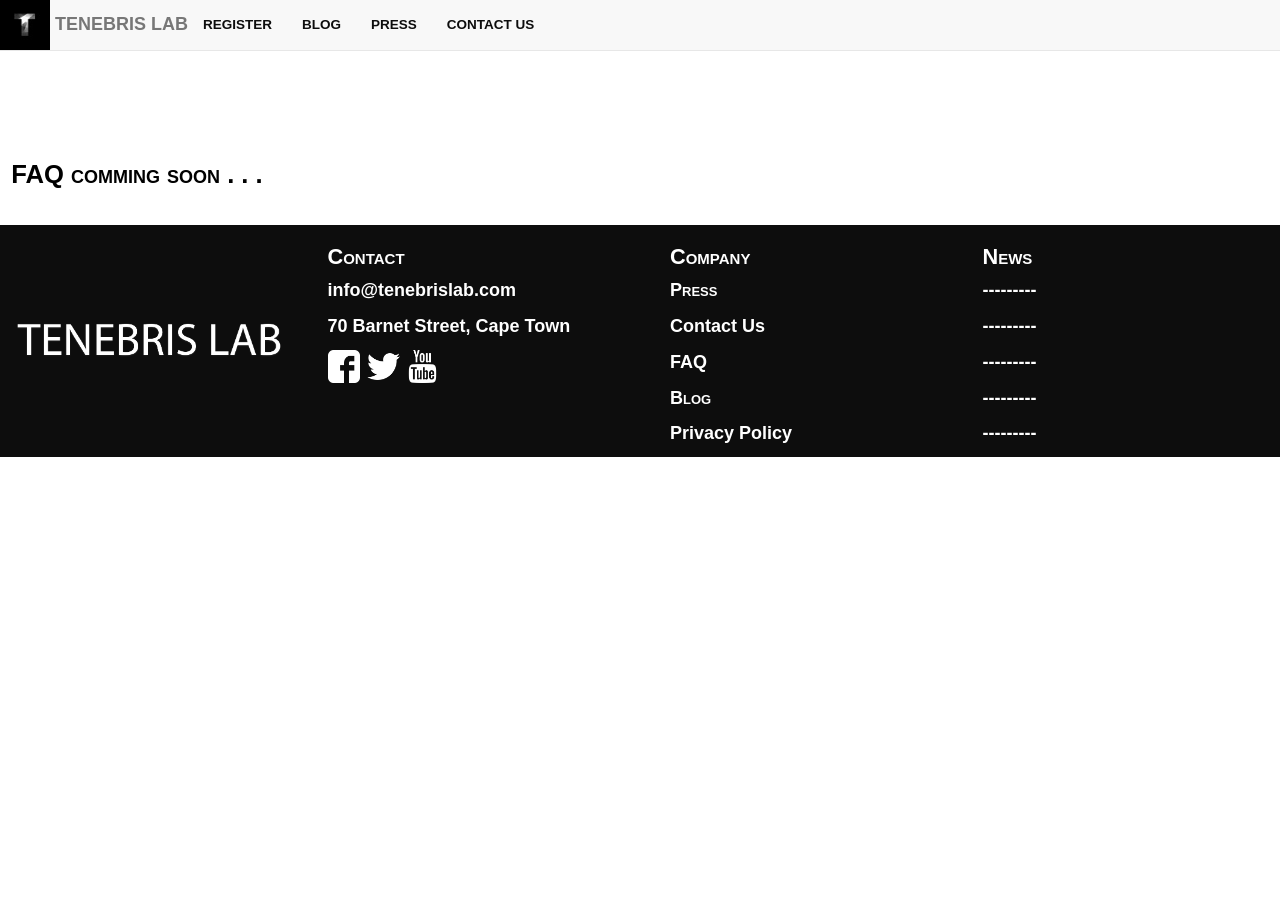
<file: FAQ.html>
﻿<!DOCTYPE html>
<html lang="en">

<head>
    <meta charset="utf-8">
    <meta http-equiv="X-UA-Compatible" content="IE=edge">
    <meta name="viewport" content="width=device-width, initial-scale=1">
    <title>Tenebris Lab</title>
    <meta name="description" content="Tenebris Lab">
    <meta name="author" content="TenebrisLab!">
    <meta name="viewport" content="width=device-width, initial-scale=1" />
    <link href="css/bootstrap.css" rel="stylesheet">
    <link href="css/style.css" rel="stylesheet">
    <link rel="shortcut icon" type="image/x-icon" href="favicon.ico" />
</head>
<body>
    <nav class="navbar navbar-default navbar-fixed-top" style="width:100%;margin:0;padding:0">
        <div class="col-md-12" style="padding:0">
            <div class="navbar-header" style="position:relative;padding:0">
                <button type="button" class="navbar-toggle collapsed" data-toggle="collapse" data-target="#navbar" aria-expanded="false" aria-controls="navbar">
                    <span class="sr-only">Toggle navigation</span>
                    <span class="icon-bar"></span>
                    <span class="icon-bar"></span>
                    <span class="icon-bar"></span>
                </button>
                <a class="navbar-brand" href="index.html" style="padding:0%;">
                    <img class="img-responsive" src="Images\LogoSmall.jpg" style="display: inline-block;height:100%">
                    <span style="display: inline-block;">TENEBRIS LAB</span>
                </a>
            </div>
            <div id="navbar" class="navbar-collapse collapse">
                <ul class="nav navbar-nav">
                    <li><a href="#SignUp">REGISTER</a></li>
                    <li><a href="Blog.html">BLOG</a></li>
                    <li><a href="PressKit.html">PRESS</a></li>
                    <li><a href="#contact">CONTACT US</a></li>  
                </ul>
            </div><!--/.nav-collapse -->
        </div>
    </nav>
    <div class="row" style="margin-top:5%">
        <div class="Jumbotron" style="padding:2%">
            <h1>FAQ comming soon . . .</h1>
        </div>
    </div>

    <footer>
        <div class="row" style="position:relative; color:#ffffff; background-color:#0D0D0D">
            <!--  <img id="backgroundimage" alt="Bootstrap Image Preview" src="Images\tenebrislab_t_1.png" style="opacity:0.1;z-index:1;position:absolute;" />-->
            <div class="col-xs-3 col-md-3" style="display:flex;justify-content:center;align-items:center;position:absolute;top:0;bottom:0">
                <img class="img-responsive" src="Images/TenebrisLab_Mask.png" />
            </div>
            <div class="col-xs-3 col-md-3 col-xs-offset-3 col-md-offset-3" style="z-index:2; text-align:left">
                <h2> Contact </h2>
                <p>info@tenebrislab.com</p>
                <p>70 Barnet Street, Cape Town<br></p>
                <a href="https://www.facebook.com/tenebrislab/"><img id="SMFB" src="Images/facebook-logo.png" style="width:10%;position:absolute" /></a>
                <a href="https://twitter.com/tenebrislab"><img id="SMT" src="Images/twitter-logo.png" style="width:10%;position:absolute; margin-left:12%" /></a>
                <a href="https://www.youtube.com/channel/UC34s5iAOe1DUS2G2S4UUUVw"><img id="SMYT" src="Images/youtube-logo.png" style="width:10%;position:absolute; margin-left:24%" /></a>


            </div>
            <div class="col-xs-6 col-md-6" style="z-index:2; text-align:left">
                <div class="col-xs-6 col-md-6">
                    <h2>Company</h2>
                    <p><a href="PressKit.html" style="color:#FFFFFF">Press</a></p>
                    <p>Contact Us</p>
                    <p><a href="FAQ.html" style="color:#FFFFFF">FAQ</a></p>
                    <p><a href="Blog.html" style="color:#FFFFFF">Blog</a></p>
                    <p>Privacy Policy</p>
                </div>
                <div class="col-xs-6 col-md-6">
                    <h2>News</h2>
                    <p>---------</p>
                    <p>---------</p>
                    <p>---------</p>
                    <p>---------</p>
                    <p>---------</p>
                </div>

            </div>
        </div>
        <div class="row">

            <div class="col-md-12" style="margin-top:1%;color:#ffffff">
                <p class="text-center" style="position:relative">
                    © Tenebris Lab
                </p>
            </div>
        </div>

    </footer>


    <script src="js/jquery.min.js"></script>
    <script src="js/bootstrap.min.js"></script>
    <script src="js/scripts.js"></script>
</body>

</html>
</file>
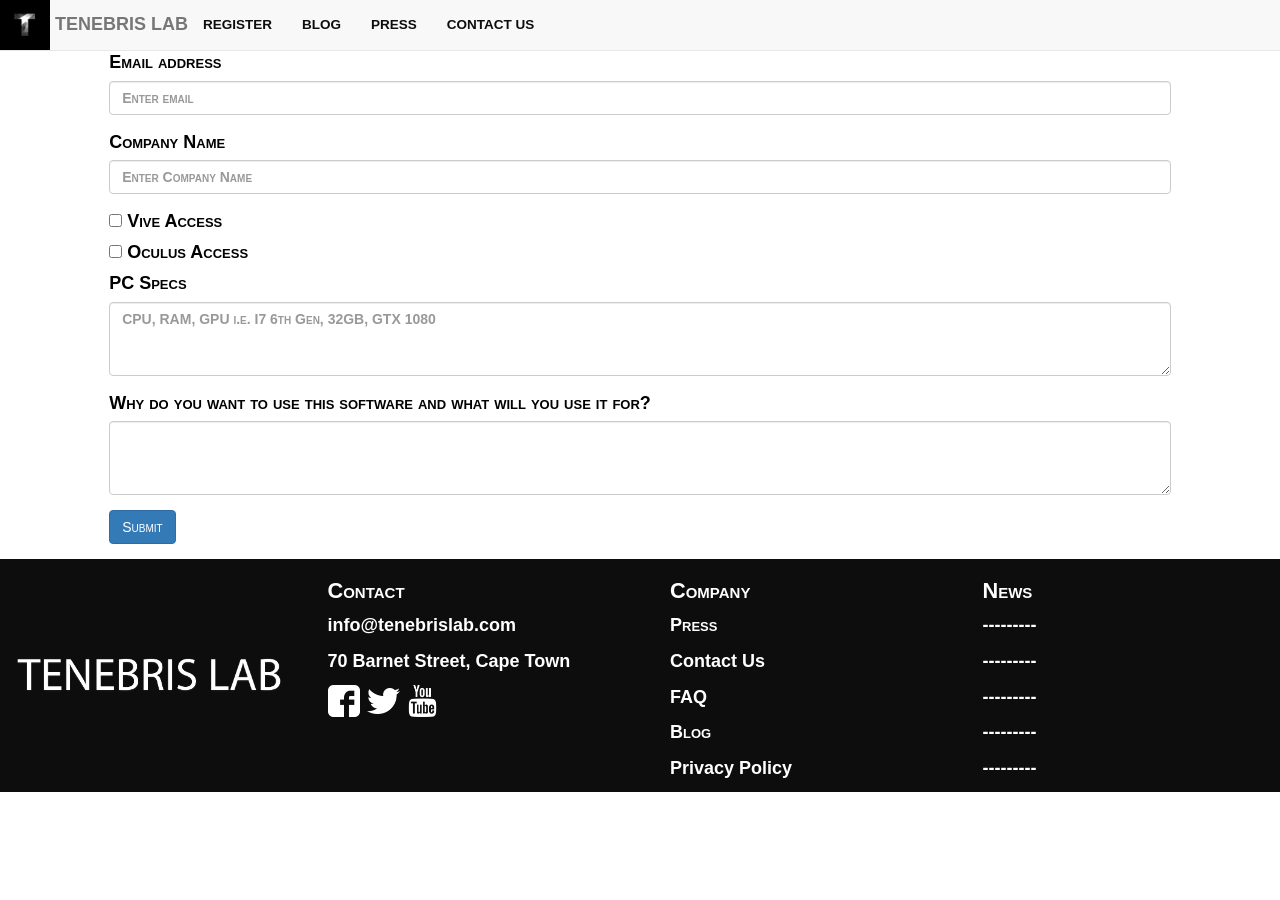
<file: LuxWalker.html>
﻿<!DOCTYPE html>
<html lang="en">

<head>
    <meta charset="utf-8">
    <meta http-equiv="X-UA-Compatible" content="IE=edge">
    <meta name="viewport" content="width=device-width, initial-scale=1">
    <title>Tenebris Lab</title>
    <meta name="description" content="Tenebris Lab">
    <meta name="author" content="TenebrisLab!">
    <meta name="viewport" content="width=device-width, initial-scale=1" />
    <link href="css/bootstrap.css" rel="stylesheet">
    <link href="css/style.css" rel="stylesheet">
    <link rel="shortcut icon" type="image/x-icon" href="favicon.ico" />
</head>
<body>
    <nav class="navbar navbar-default navbar-fixed-top" style="width:100%;margin:0;padding:0">
        <div class="col-md-12" style="padding:0">
            <div class="navbar-header" style="position:relative;padding:0">
                <button type="button" class="navbar-toggle collapsed" data-toggle="collapse" data-target="#navbar" aria-expanded="false" aria-controls="navbar">
                    <span class="sr-only">Toggle navigation</span>
                    <span class="icon-bar"></span>
                    <span class="icon-bar"></span>
                    <span class="icon-bar"></span>
                </button>
                <a class="navbar-brand" href="index.html" style="padding:0%;">
                    <img class="img-responsive" src="Images\LogoSmall.jpg" style="display: inline-block;height:100%">
                    <span style="display: inline-block;">TENEBRIS LAB</span>
                </a>
            </div>
            <div id="navbar" class="navbar-collapse collapse">
                <ul class="nav navbar-nav">
                    <li><a href="#SignUp">REGISTER</a></li>
                    <li><a href="Blog.html">BLOG</a></li>
                    <li><a href="PressKit.html">PRESS</a></li>
                    <li><a href="#contact">CONTACT US</a></li>  
                </ul>
            </div><!--/.nav-collapse -->
        </div>
    </nav>

    <div class="row">

        <div class="col-md-1 col-xs-1"></div>
        <div class="col-md-10 col-xs-10">
            <form data-toggle="validator" role="form">
                <div class="form-group">
                    <label for="email">Email address</label>
                    <input type="email" class="form-control" id="email" placeholder="Enter email" data-error="That email address is invalid" required>
                    <div class="help-block with-errors"></div>
                </div>
                <div class="form-group">
                    <label for="CoName">Company Name</label>
                    <input type="text" class="form-control" id="CoName"  placeholder="Enter Company Name" >
                </div>
                <div class="form-check">
                    <label class="form-check-label">
                        <input id="ViveAccess" type="checkbox" class="form-check-input">
                        Vive Access
                    </label>
                </div>
                <div class="form-check">
                    <label class="form-check-label">
                        <input id="OculusAccess" type="checkbox" class="form-check-input">
                        Oculus Access
                    </label>
                </div>
                <div class="form-group">
                    <label for="PcSpecs">PC Specs</label>
                    <textarea class="form-control" id="PcSpecs" rows="3" placeholder="CPU, RAM, GPU i.e. I7 6th Gen, 32GB, GTX 1080" required></textarea>
                </div>
                <div class="form-group">
                    <label for="body">Why do you want to use this software and what will you use it for?</label>
                    <textarea class="form-control" id="body" rows="3" required></textarea>
                </div>
                <div class="form-group">
                    <button onclick="myFunction" type="submit" class="btn btn-primary">Submit</button>
                </div>
                <script>
                        function myFunction() {
                            var input = document.getElementById('email');
                            body = "Email Address: "+input.value;
                            var input = document.getElementById('CoName');
                            body += ";%0D%0A Company Name: " + input.value;
                            var input = document.getElementById('ViveAccess').checked;
                            body += ";%0D%0A Has Vive: " + input;
                            var input = document.getElementById('OculusAccess').checked;
                            body += ";%0D%0A Has Oculus: " + input;
                            var input = document.getElementById('PcSpecs');
                            body += ";%0D%0A Pc Specs: " + input.value;
                            var input = document.getElementById('body');
                            body += ";%0D%0A Why our software?: " + input.value;

                            window.location.href = "mailto:Tenebrisab@gmail.com" + "?subject=LuxWalkerApply" + "&body="+body;
                        }
                </script>
            </form>
        </div>
        <div class="col-md-1 col-xs-1"></div>
        
    </div>

    <footer>
        <div class="row" style="position:relative; color:#ffffff; background-color:#0D0D0D">
            <!--  <img id="backgroundimage" alt="Bootstrap Image Preview" src="Images\tenebrislab_t_1.png" style="opacity:0.1;z-index:1;position:absolute;" />-->
            <div class="col-xs-3 col-md-3" style="display:flex;justify-content:center;align-items:center;position:absolute;top:0;bottom:0">
                <img class="img-responsive" src="Images/TenebrisLab_Mask.png" />
            </div>
            <div class="col-xs-3 col-md-3 col-xs-offset-3 col-md-offset-3" style="z-index:2; text-align:left">
                <h2> Contact </h2>
                <p>info@tenebrislab.com</p>
                <p>70 Barnet Street, Cape Town<br></p>
                <a href="https://www.facebook.com/tenebrislab/"><img id="SMFB" src="Images/facebook-logo.png" style="width:10%;position:absolute" /></a>
                <a href="https://twitter.com/tenebrislab"><img id="SMT" src="Images/twitter-logo.png" style="width:10%;position:absolute; margin-left:12%" /></a>
                <a href="https://www.youtube.com/channel/UC34s5iAOe1DUS2G2S4UUUVw"><img id="SMYT" src="Images/youtube-logo.png" style="width:10%;position:absolute; margin-left:24%" /></a>


            </div>
            <div class="col-xs-6 col-md-6" style="z-index:2; text-align:left">
                <div class="col-xs-6 col-md-6">
                    <h2>Company</h2>
                    <p><a href="PressKit.html" style="color:#FFFFFF">Press</a></p>
                    <p>Contact Us</p>
                    <p><a href="FAQ.html" style="color:#FFFFFF">FAQ</a></p>
                    <p><a href="Blog.html" style="color:#FFFFFF">Blog</a></p>
                    <p>Privacy Policy</p>
                </div>
                <div class="col-xs-6 col-md-6">
                    <h2>News</h2>
                    <p>---------</p>
                    <p>---------</p>
                    <p>---------</p>
                    <p>---------</p>
                    <p>---------</p>
                </div>

            </div>
        </div>
        <div class="row">

            <div class="col-md-12" style="margin-top:1%;color:#ffffff">
                <p class="text-center" style="position:relative">
                    © Tenebris Lab
                </p>
            </div>
        </div>

    </footer>


    <script src="js/jquery.min.js"></script>
    <script src="js/bootstrap.min.js"></script>
    <script src="js/scripts.js"></script>
</body>

</html>
</file>
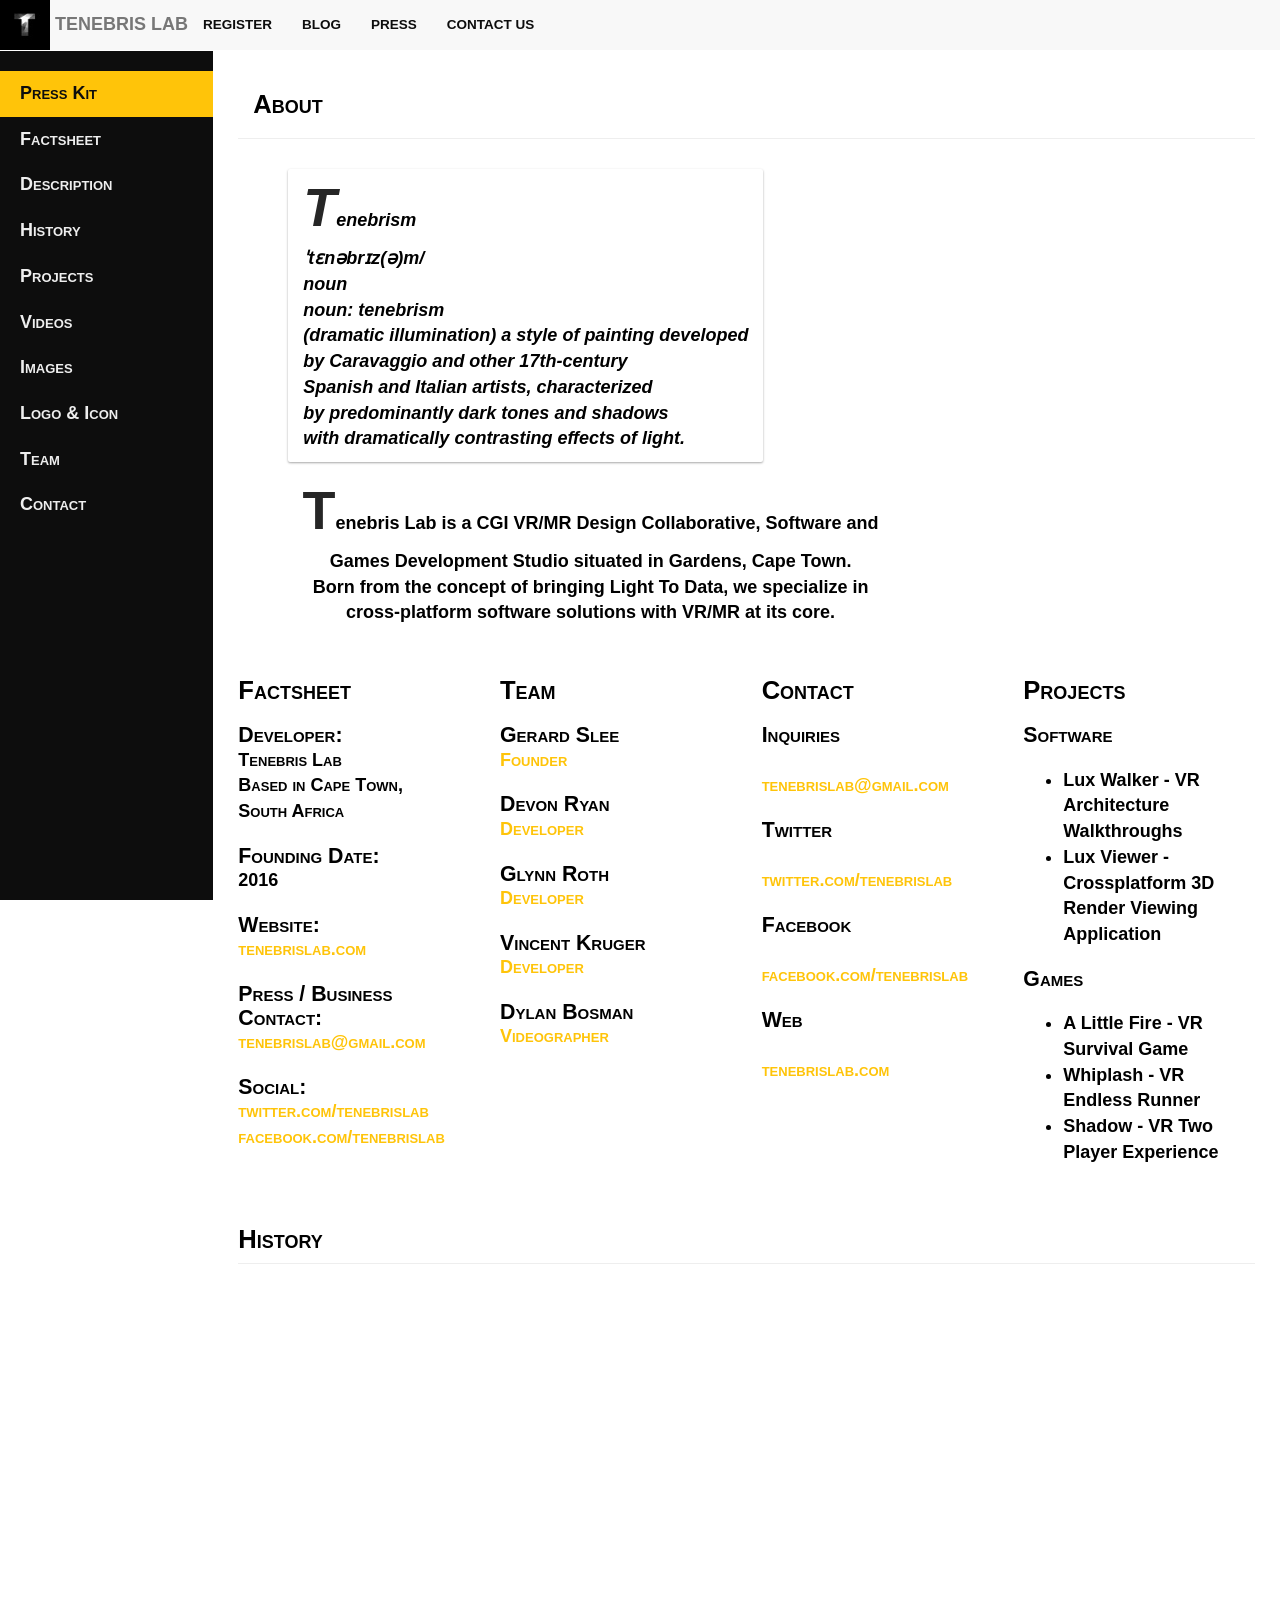
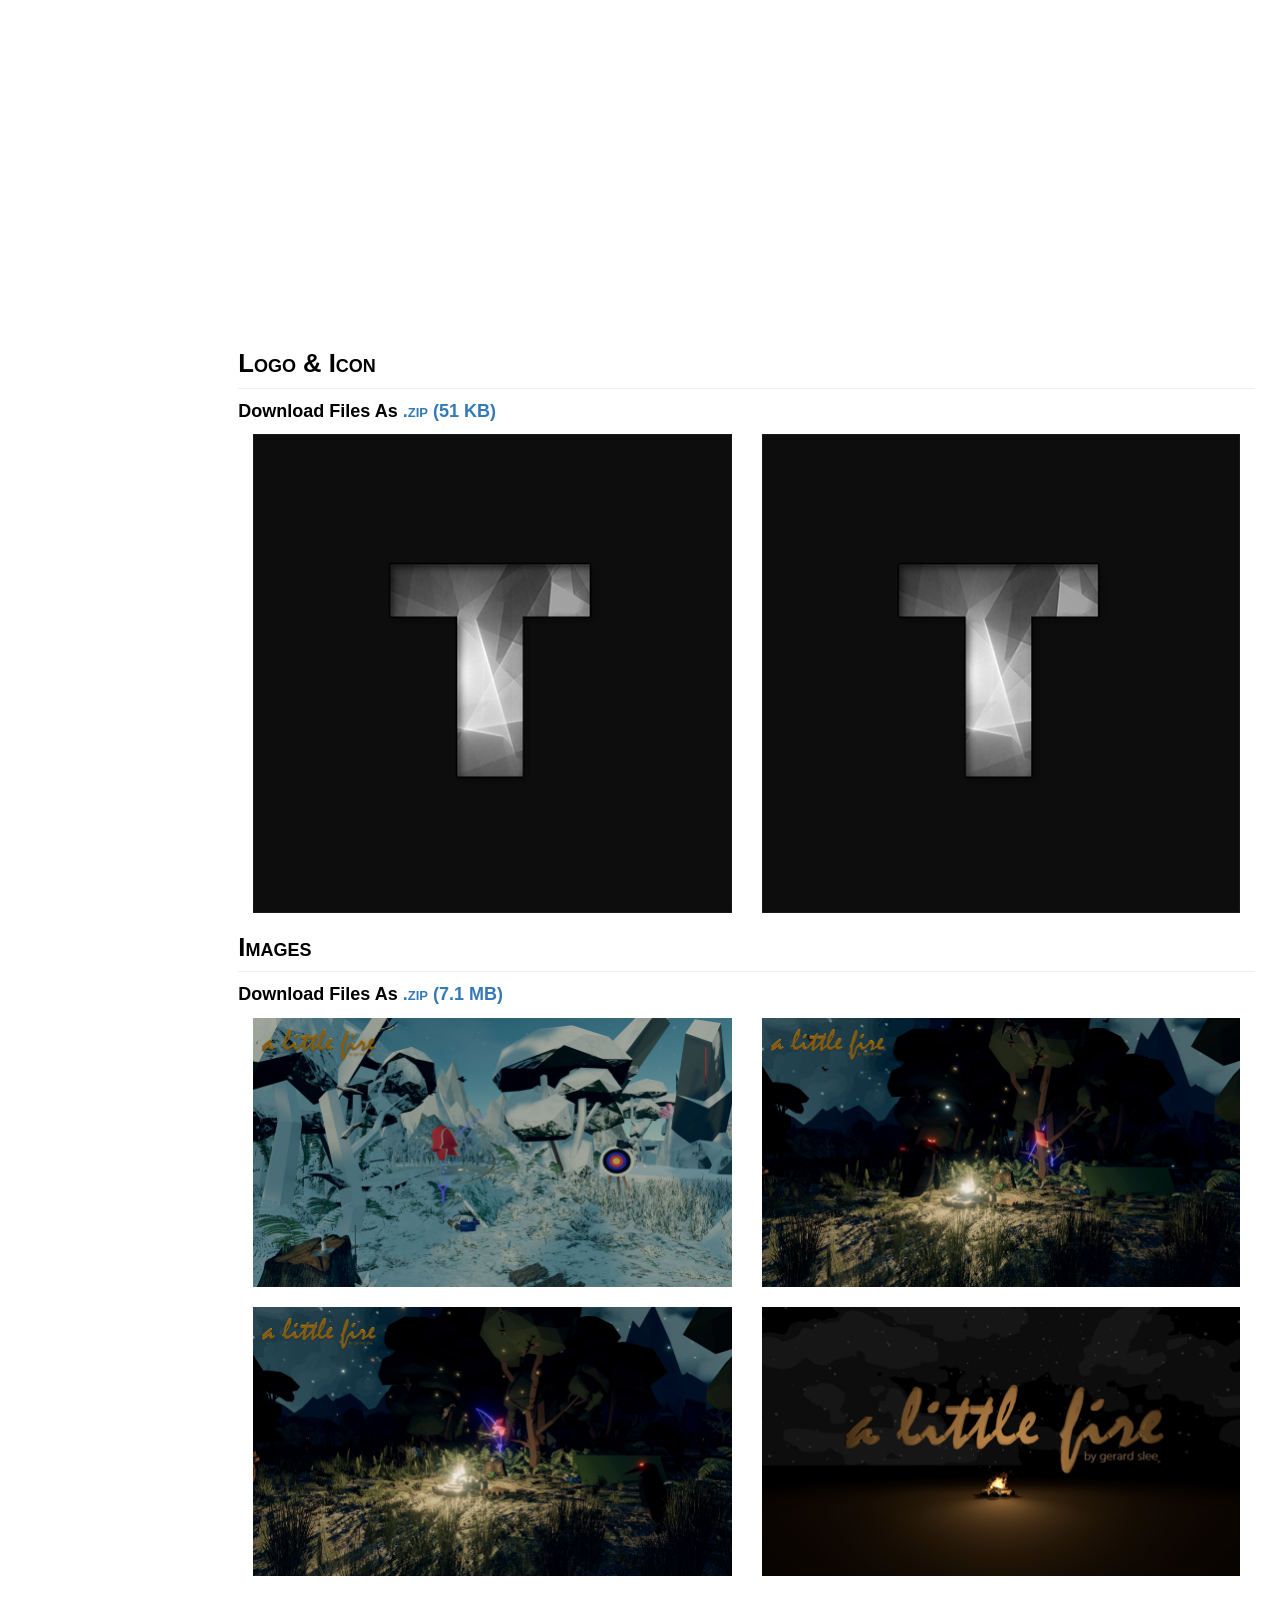
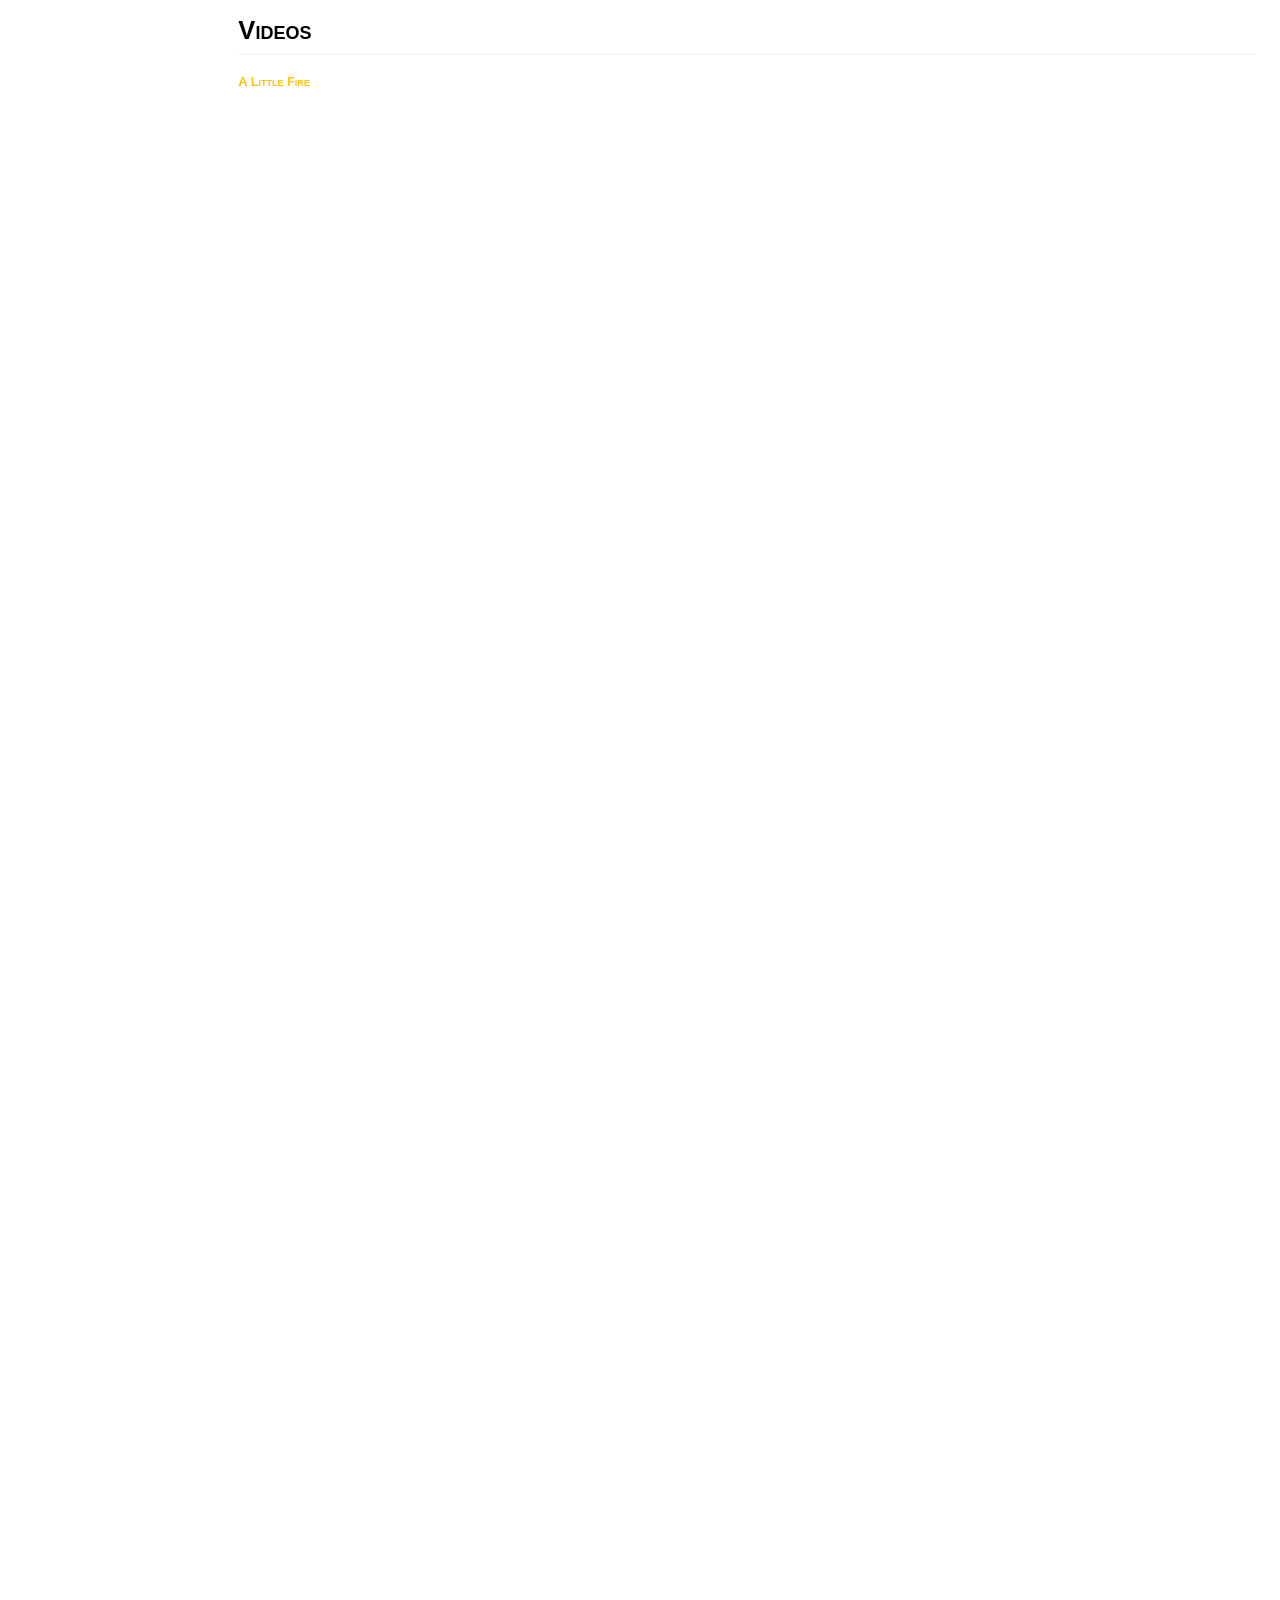
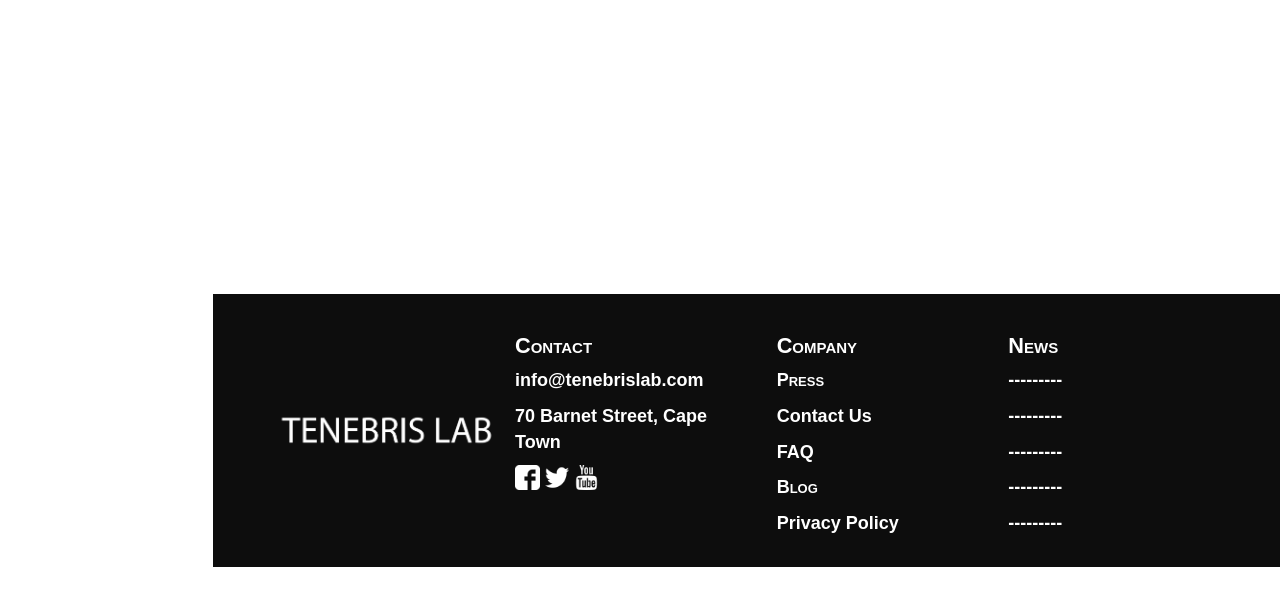
<file: PressKit.html>
﻿<!DOCTYPE html>
<html lang="en">

<head>
    <meta charset="utf-8">
    <meta http-equiv="X-UA-Compatible" content="IE=edge">
    <meta name="viewport" content="width=device-width, initial-scale=1">
    <title>Tenebris Lab</title>
    <meta name="description" content="Tenebris Lab">
    <meta name="author" content="TenebrisLab!">
    <meta name="viewport" content="width=device-width, initial-scale=1" />
    <link href="css/bootstrap.css" rel="stylesheet">
    <link href="css/style.css" rel="stylesheet">
    <link rel="shortcut icon" type="image/x-icon" href="favicon.ico" />
    <link href="css/dashboard.css" rel="stylesheet">
</head>
<body>
    <nav class="navbar navbar-default navbar-fixed-top" style="width:100%;margin:0;padding:0;border:0">        
        <div class="col-md-12" style="padding:0">
            <div class="navbar-header"style="position:relative;padding:0" >
                <button type="button" class="navbar-toggle collapsed" data-toggle="collapse" data-target="#navbar" aria-expanded="false" aria-controls="navbar">
                    <span class="sr-only">Toggle navigation</span>
                    <span class="icon-bar"></span>
                    <span class="icon-bar"></span>
                    <span class="icon-bar"></span>
                </button>
                <a class="navbar-brand" href="index.html"style="padding:0%;">
                    <img class="img-responsive" src="Images/LogoSmall.jpg"  style="display: inline-block;height:100%;">
                    <span style="display: inline-block;">TENEBRIS LAB</span>
                </a>
            </div>
            <div id="navbar" class="navbar-collapse collapse">
                <ul class="nav navbar-nav">
                    <li><a href="#SignUp">REGISTER</a></li>
                    <li><a href="Blog.html">BLOG</a></li>
                    <li><a href="PressKit.html">PRESS</a></li>
                    <li><a href="#contact">CONTACT US</a></li>                    
                </ul>
            </div><!--/.nav-collapse -->
        </div>
    </nav>

    <div class="container-fluid">
        <div class="row">
            <div class="col-sm-3 col-md-2 sidebar">
                <ul class="nav nav-sidebar">
                    <li class="active"><a href="#">Press Kit<span class="sr-only">(current)</span></a></li>
                    <li><a href="#factsheet">Factsheet</a></li>
                    <li><a href="#description">Description</a></li>
                    <li><a href="#history">History</a></li>
                    <li><a href="#projects">Projects</a></li>
                    <li><a href="#videos">Videos</a></li>
                    <li><a href="#images">Images</a></li>
                    <li><a href="#logo">Logo &amp; Icon</a></li>
                    <li><a href="#team">Team</a></li>
                    <li><a href="#contact">Contact</a></li>
                </ul>

            </div>
            <div class="col-sm-9 col-sm-offset-3 col-md-10 col-md-offset-2 main">
                <div id="description" class="row">
                    <div class="sub-header col-sm-12">
                        <h1>About</h1>

                    </div>
                    <div class="col-sm-12 main">

                        <div class="gmd gmd-1 col-sm-4 abouttext">
                            <p style= "align-content:left ; font-style: oblique ;">
                                Tenebrism<br>ˈtɛnəbrɪz(ə)m/<br>
                                noun<br>
                                noun: tenebrism<br>(dramatic illumination) a style of painting developed<br>
                                by Caravaggio and other 17th-century<br>
                                Spanish and Italian artists, characterized<br>
                                by predominantly dark tones and shadows<br>
                                with dramatically contrasting effects of light.
                            </p>
                        </div>
                        <div class="abouttext col-sm-8">
                            <p style="text-align: center;">
                                Tenebris Lab is a CGI VR/MR Design Collaborative, Software and Games Development Studio situated in Gardens, Cape Town.
                                <br>Born from the concept of bringing Light To Data, we specialize in cross-platform software solutions with VR/MR at its core.
                            </p>
                        </div>
                    </div>


                    <div class="row placeholders">
                        <div id="factsheet" class="col-xs-6 col-sm-3 placeholder">
                            <h1>Factsheet</h1>
                            <div><h3>Developer:</h3><address>Tenebris Lab<br>Based in Cape Town,<br>South Africa</address></div>
                            <div><h3>Founding Date:</h3><p> 2016</p></div>
                            <div><h3>Website:</h3><p><a href="http://www.tenebrislab.com" target="_blank" class="external">tenebrislab.com</a></p></div>
                            <div><h3>Press / Business Contact:</h3><p><a href="mailto:tenebrislab@gmail.com">tenebrislab@gmail.com</a></p></div>
                            <div>
                                <h3>Social:</h3>
                                <p>
                                    <a href="http://www.twitter.com/tenebrislab" target="_blank" class="external">twitter.com/tenebrislab</a><br>
                                    <a href="http://www.facebook.com/tenebrislab" target="_blank" class="external">facebook.com/tenebrislab</a>
                                </p>
                            </div>
                        </div>

                        <div id="team" class="col-xs-6 col-sm-3 placeholder">
                            <h1>Team</h1>
                            <h3>Gerard Slee</h3>
                            <p><strong><a href="http://www.twitter.com/tenebrislab">Founder</a></strong><br> </p>
                            <h3>Devon Ryan</h3>
                            <p><strong><a href="http://www.twitter.com/tenebrislab">Developer</a></strong><br></p>
                            <h3>Glynn Roth</h3>
                            <p><strong><a href="http://www.twitter.com/tenebrislab">Developer</a></strong><br></p>
                            <h3>Vincent Kruger</h3>
                            <p><strong><a href="http://www.twitter.com/tenebrislab">Developer</a></strong><br></p>
                            <h3>Dylan Bosman</h3>
                            <p><strong><a href="http://www.twitter.com/tenebrislab">Videographer</a></strong><br></p>

                        </div>
                        <div id="contact" class="col-xs-6 col-sm-3 placeholder">
                            <h1>Contact</h1>
                            <h3>Inquiries</h3>
                            <p><strong></strong><br><a href="mailto:tenebrislab@gmail.com">tenebrislab@gmail.com</a></p>
                            <h3>Twitter</h3>
                            <p><strong></strong><br><a href="http://www.twitter.com/tenebrislab" target="_blank" class="external">twitter.com/tenebrislab</a></p>
                            <h3>Facebook</h3>
                            <p><strong> </strong><br><a href="http://www.facebook.com/tenebrislab" target="_blank" class="external">facebook.com/tenebrislab</a></p>
                            <h3>Web</h3>
                            <p><strong></strong><br><a href="http://www.tenebrislab.com" target="_blank" class="external">tenebrislab.com</a></p>
                        </div>
                        <div id="projects" class="col-xs-6 col-sm-3 placeholder">
                            <h1>Projects</h1>
                            <h3>Software</h3>
                            <br>
                            <ul>
                                <li>Lux Walker - VR Architecture Walkthroughs</li>
                                <li>Lux Viewer - Crossplatform 3D Render Viewing Application</li>
                            </ul>
                            <h3>Games</h3>
                            <br>
                            <ul>
                                <li>A Little Fire - VR Survival Game</li>
                                <li>Whiplash - VR Endless Runner</li>
                                <li>Shadow - VR Two Player Experience</li>
                            </ul>
                        </div>
                    </div>

                    <h1 id="history" class="sub-header">History</h1>

                    <iframe src='https://cdn.knightlab.com/libs/timeline3/latest/embed/index.html?source=1Y3LZ6IeyzolYe_qpAHjTwgt0q-wK18pVqJ7LBnfb9iM&font=Default&lang=en&initial_zoom=2&height=650' width='100%' height='650' webkitallowfullscreen mozallowfullscreen allowfullscreen frameborder='0'></iframe>


                    <div id="logo" class="row">
                        <div class="col-sm-12">
                            <h1 class="sub-header">Logo &amp; Icon</h1>
                            <p>Download Files As <a href="media/logo.zip" target="_blank">.zip (51 KB)</a></p>
                            <a href="media/logo.png" target="_blank"><img class="img-responsive col-sm-6" src="media/logo.png"></a>
                            <a href="media/icon.png" target="_blank"><img class="img-responsive col-sm-6" src="media/icon.png"></a>
                        </div>

                    </div>

                    <div id="images" class="row">
                        <div class="col-sm-12">
                            <h1 class="sub-header">Images</h1>
                            <p>Download Files As <a href="media/images.zip" target="_blank">.zip (7.1 MB)</a></p>
                            <a href="media/screenshot-01.png" target="_blank"><img class="img-responsive col-sm-6 col-xs-3" src="media/screenshot-01.png" style="padding-bottom: 20px"></a>
                            <a href="media/screenshot-02.png" target="_blank"><img class="img-responsive col-sm-6 col-xs-3" src="media/screenshot-02.png" style="padding-bottom: 20px"></a>

                            <a href="media/screenshot-03.png" target="_blank"><img class="img-responsive col-sm-6 col-xs-3" src="media/screenshot-03.png" style="padding-bottom: 20px"></a>
                            <a href="media/screenshot-04.png" target="_blank"><img class="img-responsive col-sm-6 col-xs-3" src="media/screenshot-04.png" style="padding-bottom: 20px"></a>
                        </div>

                    </div>

                    <div id="videos" class="row">
                        <div class="col-sm-12">
                            <h1 class="sub-header">Videos</h1>
                            <a href="http://www.alittlefire.com" target="_blank" class="external" style="color: #FFC409"><h3>A Little Fire</h3></a>
                            <div class="embed-responsive embed-responsive-16by9">
                                <iframe class="embed-responsive-item" src="https://www.youtube.com/embed/v3PhfP2TwhI" allowfullscreen="allowfullscreen" frameborder="0"></iframe>
                            </div>
                            <br>
                            <div class="embed-responsive embed-responsive-16by9">
                                <iframe class="embed-responsive-item" src="https://www.youtube.com/embed/jnQ9_3kp6Js" allowfullscreen="allowfullscreen" frameborder="0"></iframe>
                            </div>
                            <br>
                            <div class="embed-responsive embed-responsive-16by9">
                                <iframe class="embed-responsive-item" src="https://www.youtube.com/embed/z0S33WlKZdk" allowfullscreen="allowfullscreen" frameborder="0"></iframe>
                            </div>
                            <br>
                        </div>

                    </div>

                </div>
            </div>
            <div class="col-sm-9 col-sm-offset-3 col-md-10 col-md-offset-2 main" style="background-color: #0D0D0D;color:#ffffff ">

                <!--  <img id="backgroundimage" alt="Bootstrap Image Preview" src="Images\tenebrislab_t_1.png" style="opacity:0.1;z-index:1;position:absolute;" />-->
                <div class="col-xs-3 col-md-3" style="display:flex;justify-content:center;align-items:center;position:absolute;top:0;bottom:0">
                    <img class="img-responsive" src="Images/TenebrisLab_Mask.png" />
                </div>
                <div class="col-xs-3 col-md-3 col-xs-offset-3 col-md-offset-3" style="z-index:2; text-align:left">
                    <h2> Contact </h2>
                    <p>info@tenebrislab.com</p>
                    <p>70 Barnet Street, Cape Town<br></p>
                    <a href="https://www.facebook.com/tenebrislab/"><img id="SMFB" src="Images/facebook-logo.png" style="width:10%;position:absolute" /></a>
                    <a href="https://twitter.com/tenebrislab"><img id="SMT" src="Images/twitter-logo.png" style="width:10%;position:absolute; margin-left:12%" /></a>
                    <a href="https://www.youtube.com/channel/UC34s5iAOe1DUS2G2S4UUUVw"><img id="SMYT" src="Images/youtube-logo.png" style="width:10%;position:absolute; margin-left:24%" /></a>


                </div>
                <div class="col-xs-6 col-md-6" style="z-index:2; text-align:left">
                    <div class="col-xs-6 col-md-6">
                        <h2>Company</h2>
                        <p><a href="PressKit.html" style="color:#FFFFFF">Press</a></p>
                        <p>Contact Us</p>
                        <p><a href="FAQ.html" style="color:#FFFFFF">FAQ</a></p>
                        <p><a href="Blog.html" style="color:#FFFFFF">Blog</a></p>
                        <p>Privacy Policy</p>
                    </div>
                    <div class="col-xs-6 col-md-6">
                        <h2>News</h2>
                        <p>---------</p>
                        <p>---------</p>
                        <p>---------</p>
                        <p>---------</p>
                        <p>---------</p>
                    </div>

                </div>
            </div>
            <div class="row">

                <div class="col-md-12" style="margin-top:1%;color:#ffffff">
                    <p class="text-center" style="position:relative">
                        © Tenebris Lab
                    </p>
                </div>
            </div>
        </div>
    </div>

    <script src="js/jquery.min.js"></script>
    <script src="js/bootstrap.min.js"></script>
    <script src="js/scripts.js"></script>
</body>

</html>
</file>
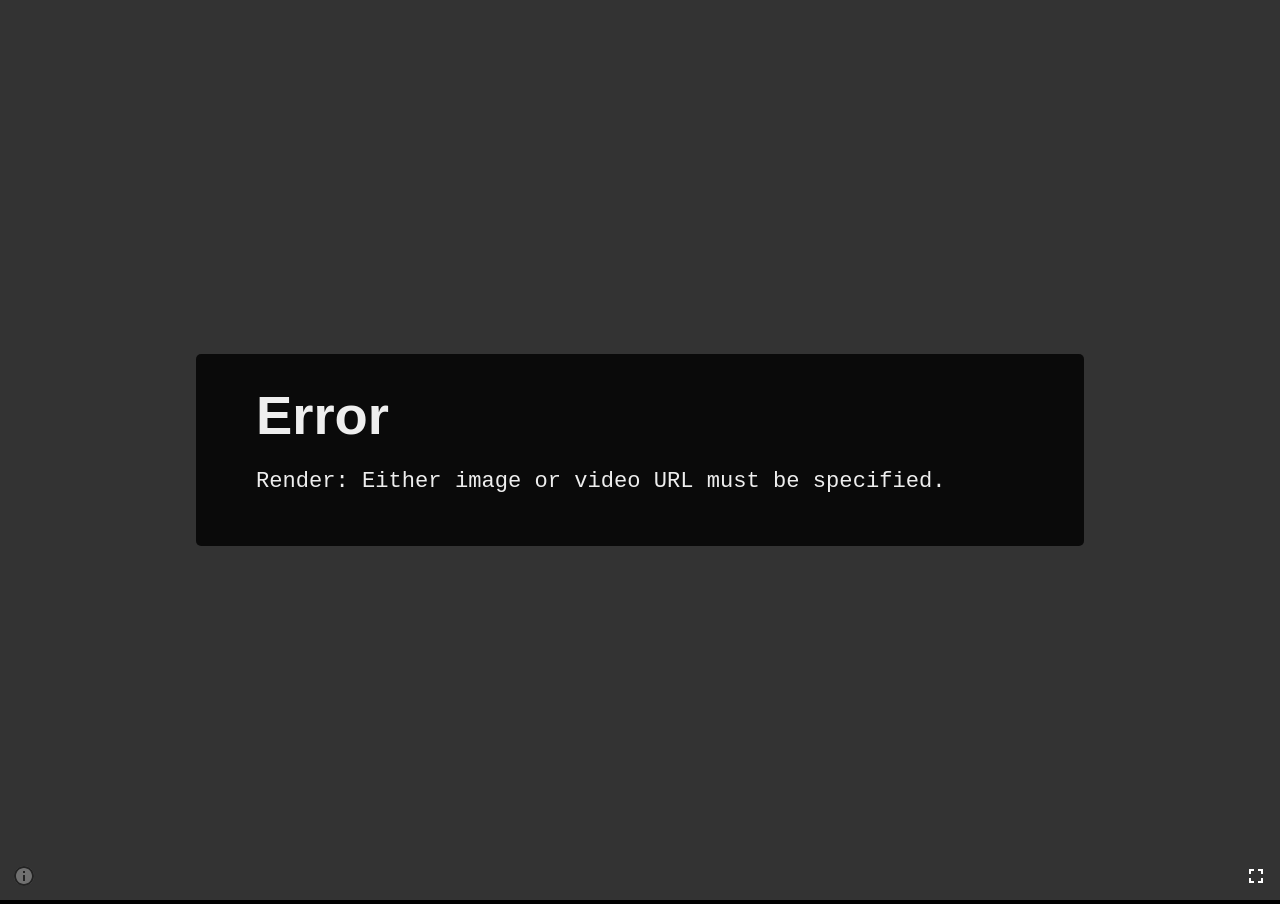
<file: vrview-master/index-minified.html>
<!DOCTYPE html>
<html lang="en">
	<head>
		<title>VR view</title>
		<meta charset="utf-8">
		<meta name="viewport" content="width=device-width, user-scalable=no, minimum-scale=1.0, maximum-scale=1.0">
    <meta name="mobile-web-app-capable" content="yes">
    <meta name="apple-mobile-web-app-capable" content="yes" />
    <meta name="apple-mobile-web-app-status-bar-style" content="black-translucent" />
    <link rel="stylesheet" href="style.css">
	</head>

	<body>
    <div id="error" class="dialog">
      <div class="wrap">
        <h1 class="title">Error</h1>
        <p class="message">An unknown error occurred.</p>
      </div>
    </div>

    <div id="play-overlay">
      <img src="images/ic_play_arrow_white_24dp.svg"/>
    </div>

    <a id="watermark" href="http://g.co/vr/view" target="_blank">
      <img src="images/ic_info_outline_black_24dp.svg"/>
    </a>

    <script>
WebVRConfig = {
  BUFFER_SCALE: 0.5,
  TOUCH_PANNER_DISABLED: false
};
    </script>

    <script src="build/three.min.js"></script>
    <script src="build/embed.min.js"></script>
	</body>
</html>
</file>
<file: css/style.css>
h1 {
  font-size: 2.0vmax;
}
h2 {
  font-size:1.7vmax;
}
h3{
     font-size: 1vmax;
}
p,li,button,address,input,label,a  {
  font-size: 2.0vmin;
}
.navbar .brand, .navbar .nav > li > a {
font-size: 1.5vh;

}
html {
    min-height:100%;
    min-width:100%;    
    cursor:url(Images\cursor.ico);
}
body {
     padding-top: 50px; 
    max-width:100%;
    overflow-y: scroll;
    overflow-x: hidden;
}
h1,h2, button, address,h3,a,input,label,textarea{
    font-weight:bold;
    font-family:Arial, Helvetica, sans-serif;
    font-variant:small-caps;
}
p, ul {
    font-weight:bold;
    font-family:Arial, Helvetica, sans-serif;

}
row {
    max-width:100%;
    padding:0;
}

section {
    background-image: url('Images/LogoHQ.png');
    background-size: cover;
}

#buttoncolor {
    color: #ffffff;
    background-color: #000000;
}
div .row {
padding:0;

}

#backgroundimage {
    left: 0;
    margin: 0;
    min-width: 100%;
    padding: 0;
    top: 0;
    width: 100%;
    height: auto;
    z-index: 0;
}

.wrapper {
    float: left;
    clear: left;
    display: table;
    table-layout: fixed;
}

img.img-responsive {
    display: table-cell;
    max-width: 100%;
}

.content {
    position: absolute;
    left: 50%;
    top: 50%;
    transform: translate(-50%, -50%);
    -moz-transform: translate(-50% -50%);
    -webkit-transform: translate(-50% -50%);
    -o-transform: translate(-50% -50%);
    max-width: 50px;
    width: 100%;
}

#gifImage {
    left: 0;
    margin: 0;
    min-width: 100%;
    padding: 0;
    top: 0;
    height: auto;
    width: 100%;
}
#gifdiv {
    padding:0;
    position:relative;

}

#DylImg {
    left: 0;
    margin: 0;
    min-width: 20%;
    padding: 0;
    top: 0;
    height: auto;
    width: 100%;
    position:relative;
}

#GlynnImg {
    left: 0;
    margin: 0;
    min-width: 20%;
    padding: 0;
    top: 0;
    height: auto;
    width: 100%;
    position:relative;
}

#DevImg {
    left: 0;
    margin: 0;
    min-width: 20%;
    padding: 0;
    top: 0;
    height: auto;
    width: 100%;
    position:relative;
}

#GImg {    
    left: 0;
    margin: 0;
    min-width: 20%;
    padding: 0;
    top: 0;
    height: auto;
    width: 100%;
    position:relative;
}

#VinceImg {
    left: 0;
    margin: 0;
    min-width: 20%;
    padding: 0;
    top: 0;
    height: auto;
    width: 100%;
    position:relative;
}
#fullimg {
    width:100%;
    position:absolute;
}
  @import url(http://fonts.googleapis.com/css?family=Roboto+Slab:700);

  body {
    background: #fff;
    color: #000;
    margin: 0;
  }

  .tiles {
    position: absolute;
    top: 0;
    left: 0;
    width: 100%;
    height: 100%;
  }

  .tile {
    position: relative;
    float: left;
    width: 100%;
    height: 100%;
    overflow: hidden;
  }

  .photo {
    position: absolute;
    top: 0;
    left: 0;
    width: 100%;
    height: 100%;
    background-repeat: no-repeat;
    background-position: center;
    background-size: cover;
    transition: transform .5s ease-out;
  }

  .txt {
    position: absolute;
    z-index: 2;
    right: 0;
    bottom: 10%;
    left: 0;
    font-family: 'Roboto Slab', serif;
    font-size: 9px;
    line-height: 12px;
    text-align: center;
    cursor: default;
  }

  .x {
    font-size: 32px;
    line-height: 32px;
  }
  @media (max-width: 768px) {
  .btn-responsive {
    padding:2px 4px;
    font-size:80%;
    line-height: 1;
    border-radius:3px;
  }
}

.navbar .brand, .navbar .nav > li > a {
    color: #0D0D0D;
}
.navbar .brand, .navbar .nav > li > a:hover {
    color: #ffbf00;
}
</file>
<file: vrview-master/style.css>
html, body {
  background-color: #000;
  color: #eee;
  margin: 0px;
  padding: 0px;
  position: fixed;
  overflow: hidden;
  top: 0;
  bottom: 0;
  left: 0;
  right: 0;

  /* Prevent user selection. */
  user-select: none;
  touch-callout: none;
  -webkit-touch-callout: none;
  -webkit-user-select: none;
}
.dialog {
  display: none;
  align-items: center;
  justify-content: center;
  font-family: sans-serif;
  font-size: 170%;
  position: absolute;
  width: 100%;
  height: 100%;
  background: rgba(255, 255, 255, 0.2);
  -webkit-user-select: none;
  -moz-user-select: none;
  user-select: none;
}
.dialog.visible {
  display: flex;
}
.dialog .wrap {
  padding: 30px 60px;
  margin: 20px auto;
  width: 60%;
  background: rgba(0, 0, 0, 0.8);
  border-radius: 5px;
}
.dialog h1 {
  margin: 0;
}

a, a:visited {
  color: skyblue;
}

#watermark img {
  position: fixed;
  overflow: hidden;
  left: 0;
  bottom: 0;
  opacity: 0.3;
  width: 24px;
  height: 24px;
  padding: 12px;
  -webkit-user-select: none;
  -moz-user-select: none;
  user-select: none;
}
#watermark img:hover {
  opacity: 1;
  -webkit-filter: drop-shadow(white 0 0 5px);
}


canvas {
  cursor: -webkit-grab;
}
canvas:active {
  cursor: -webkit-grabbing;
}

#play-overlay {
  position: fixed;
  width: 100%;
  height: 100%;
  left: 0;
  top: 0;
  right: 0;
  bottom: 0;
  background-color: rgba(0, 0, 0, 0.5);
  display: none;
	align-items: center;
  justify-content: center;
}
#play-overlay.visible {
	display: flex;
}
#play-overlay img {
  width: 30%;
  height: 30%;
}

#error .message {
  font-family: monospace;
}
</file>
<file: vrview-master/examples/style.css>
html, body {
  margin: 0;
  padding: 0;
  font-family: "Roboto", Arial, sans-serif;
}

h1 { font-size: 2rem; }
h2 { font-size: 1.5rem; }
p {
  font-size: 0.9rem;
  line-height: 1.4rem;
}

h1, h2, h3, p {
  margin: 1rem;
}

p.caption {
  font-size: 0.7rem;
  margin-bottom: 0;
  margin-top: 0;
}

iframe {
  display: block;
  border: none;
  margin: 10px auto;
  margin-bottom: 0;
  padding: 0;
  border: 0;
}

#controls {
  overflow: hidden;
  background: #eee;
  margin: 0 auto;
}

  #controls > * {
    margin: 8px;
    cursor: pointer;
    opacity: 0.5;
  }
 
  #controls > *:hover {
    opacity: 1;
  }


#toggleplay {
  float: left;
  background: url('img/ic_pause_black_24dp.svg');
  width: 24px;
  height: 24px;
}

  #toggleplay.paused {
    background: url('img/ic_play_arrow_black_24dp.svg');
  }

#togglemute {
  float: right;
  background: url('img/ic_volume_up_black_24dp.svg');
  width: 24px;
  height: 24px;
}

  #togglemute.muted {
    background: url('img/ic_volume_off_black_24dp.svg');
  }

/* MOBILE */
@media screen and (max-width: 700px) {
  iframe {
    width: 100%;
    height: 240px;
  }
}
/* DESKTOP */
@media screen and (min-width: 700px) {
  iframe {
    height: 400px;
    width: 700px;
  }

  h1, h2, p {
    width: 700px;
    margin: 1rem auto;
  }

  #controls {
    width: 700px;
  }
}
</file>
<file: css/dashboard.css>
/*
 * Base structure
 */

/* Move down content because we have a fixed navbar that is 50px tall */
body {
  padding-top: 50px;
}


/*
 * Global add-ons
 */

.sub-header {
  padding-bottom: 10px;
  border-bottom: 1px solid #eee;
}

/*
 * Top navigation
 * Hide default border to remove 1px line.
 */
.navbar-fixed-top {
  border: 0;
}

/*
 * Sidebar
 */

/* Hide for mobile, show later */
.sidebar {
  display: none;
}
@media (min-width: 768px) {
  .sidebar {
    position: fixed;
    top: 51px;
    bottom: 0;
    left: 0;
    z-index: 1000;
    display: block;
    padding: 20px;
    overflow-x: hidden;
    overflow-y: auto; /* Scrollable contents if viewport is shorter than content. */
    background-color: #0D0D0D;
    
  }
}

/* Sidebar navigation */
.nav-sidebar {
  margin-right: -21px; /* 20px padding + 1px border */
  margin-bottom: 20px;
  margin-left: -20px;
  
}
.nav-sidebar > li > a {
  padding-right: 20px;
  padding-left: 20px;
  color: #eee;
}

.nav-sidebar > li > a:hover{
  
 background-color: #262626;
 ;
}

.nav-sidebar > li > a:focus {

background-color: #262626;
border-left: 10px solid #FFC409
}


.nav-sidebar > .active > a,
.nav-sidebar > .active > a:hover,
.nav-sidebar > .active > a:focus {
  color: #0D0D0D;
  background-color: #FFC409;
  
}


/*
 * Main content
 */

.main {
  padding: 20px;
}
@media (min-width: 768px) {
  .main {
    padding-right: 40px;
    padding-left: 40px;
  }
}
.main .page-header {
  margin-top: 0;
}

.abouttext p::first-letter {
  font-weight: bold;
  font-size: 300%;
  color: #262626;

}

/*
 * Placeholder dashboard ideas
 */

.placeholders {
  margin-bottom: 30px;
  text-align: left;
}

.placeholders a {
  color: #FFC409;
  
}

.placeholders h4 {
  margin-bottom: 0;
}

.placeholders h3 {
  margin-bottom: 0;
  font-size: 16pt;
  
}
.placeholder {
  margin-bottom: 20px;
}
.placeholder img {
  display: inline-block;
  border-radius: 50%;
}

.gmd {
  background: #fff;
  border-radius: 2px;
  
  float: left;
  height: 90%;
  margin: 1rem;
  position: relative;
  width: auto;
}

.gmd-1 {
  -webkit-box-shadow: 0 1px 3px rgba(0, 0, 0, 0.12), 0 1px 2px rgba(0, 0, 0, 0.24);
  -moz-box-shadow: 0 1px 3px rgba(0, 0, 0, 0.12), 0 1px 2px rgba(0, 0, 0, 0.24);
  -ms-box-shadow: 0 1px 3px rgba(0, 0, 0, 0.12), 0 1px 2px rgba(0, 0, 0, 0.24);
  -o-box-shadow: 0 1px 3px rgba(0, 0, 0, 0.12), 0 1px 2px rgba(0, 0, 0, 0.24);
  box-shadow: 0 1px 3px rgba(0, 0, 0, 0.12), 0 1px 2px rgba(0, 0, 0, 0.24);
  -webkit-transition: all 0.25s ease-in-out;
  -moz-transition: all 0.25s ease-in-out;
  -ms-transition: all 0.25s ease-in-out;
  -o-transition: all 0.25s ease-in-out;
  transition: all 0.25s ease-in-out;
}

.gmd-1:hover {
  -webkit-box-shadow: 0 10px 20px rgba(0, 0, 0, 0.19), 0 6px 6px rgba(0, 0, 0, 0.23);
  -moz-box-shadow: 0 10px 20px rgba(0, 0, 0, 0.19), 0 6px 6px rgba(0, 0, 0, 0.23);
  -ms-box-shadow: 0 10px 20px rgba(0, 0, 0, 0.19), 0 6px 6px rgba(0, 0, 0, 0.23);
  -o-box-shadow: 0 10px 20px rgba(0, 0, 0, 0.19), 0 6px 6px rgba(0, 0, 0, 0.23);
  box-shadow: 0 10px 20px rgba(0, 0, 0, 0.19), 0 6px 6px rgba(0, 0, 0, 0.23);
}
</file>
